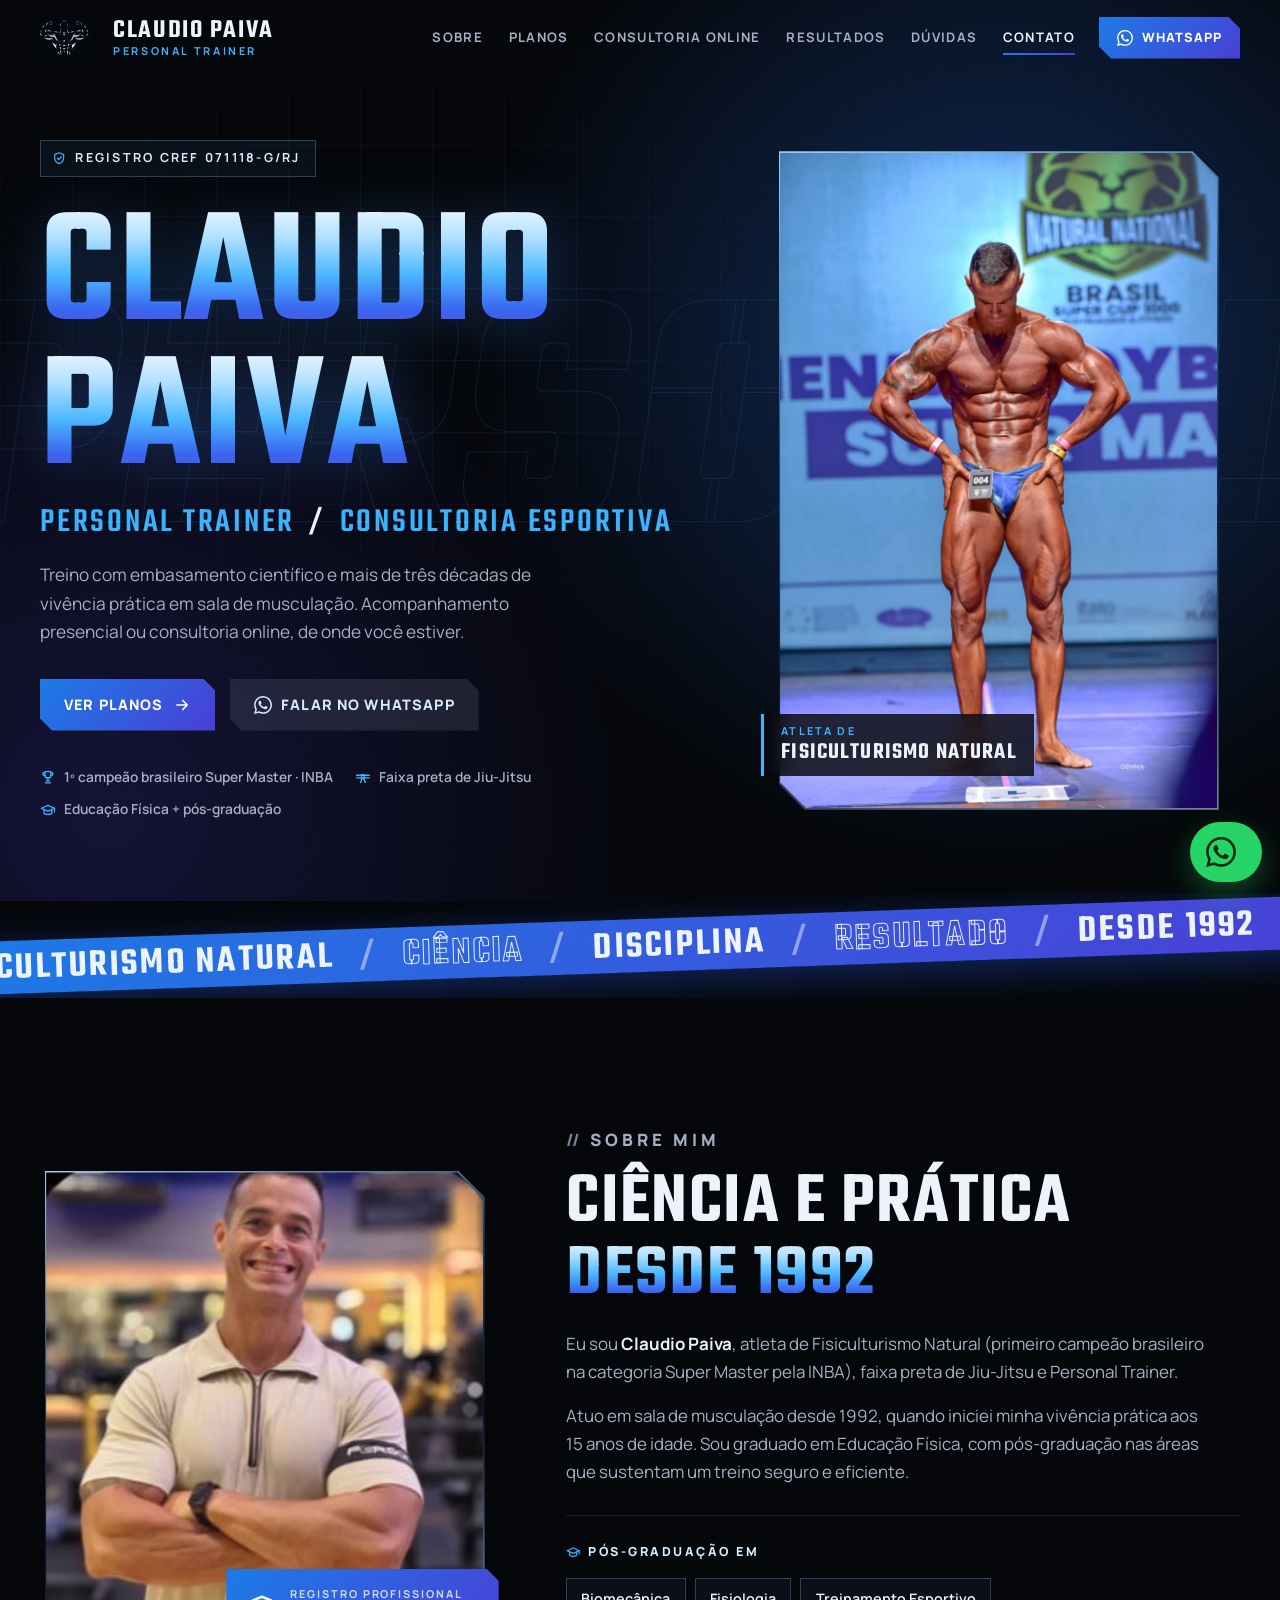
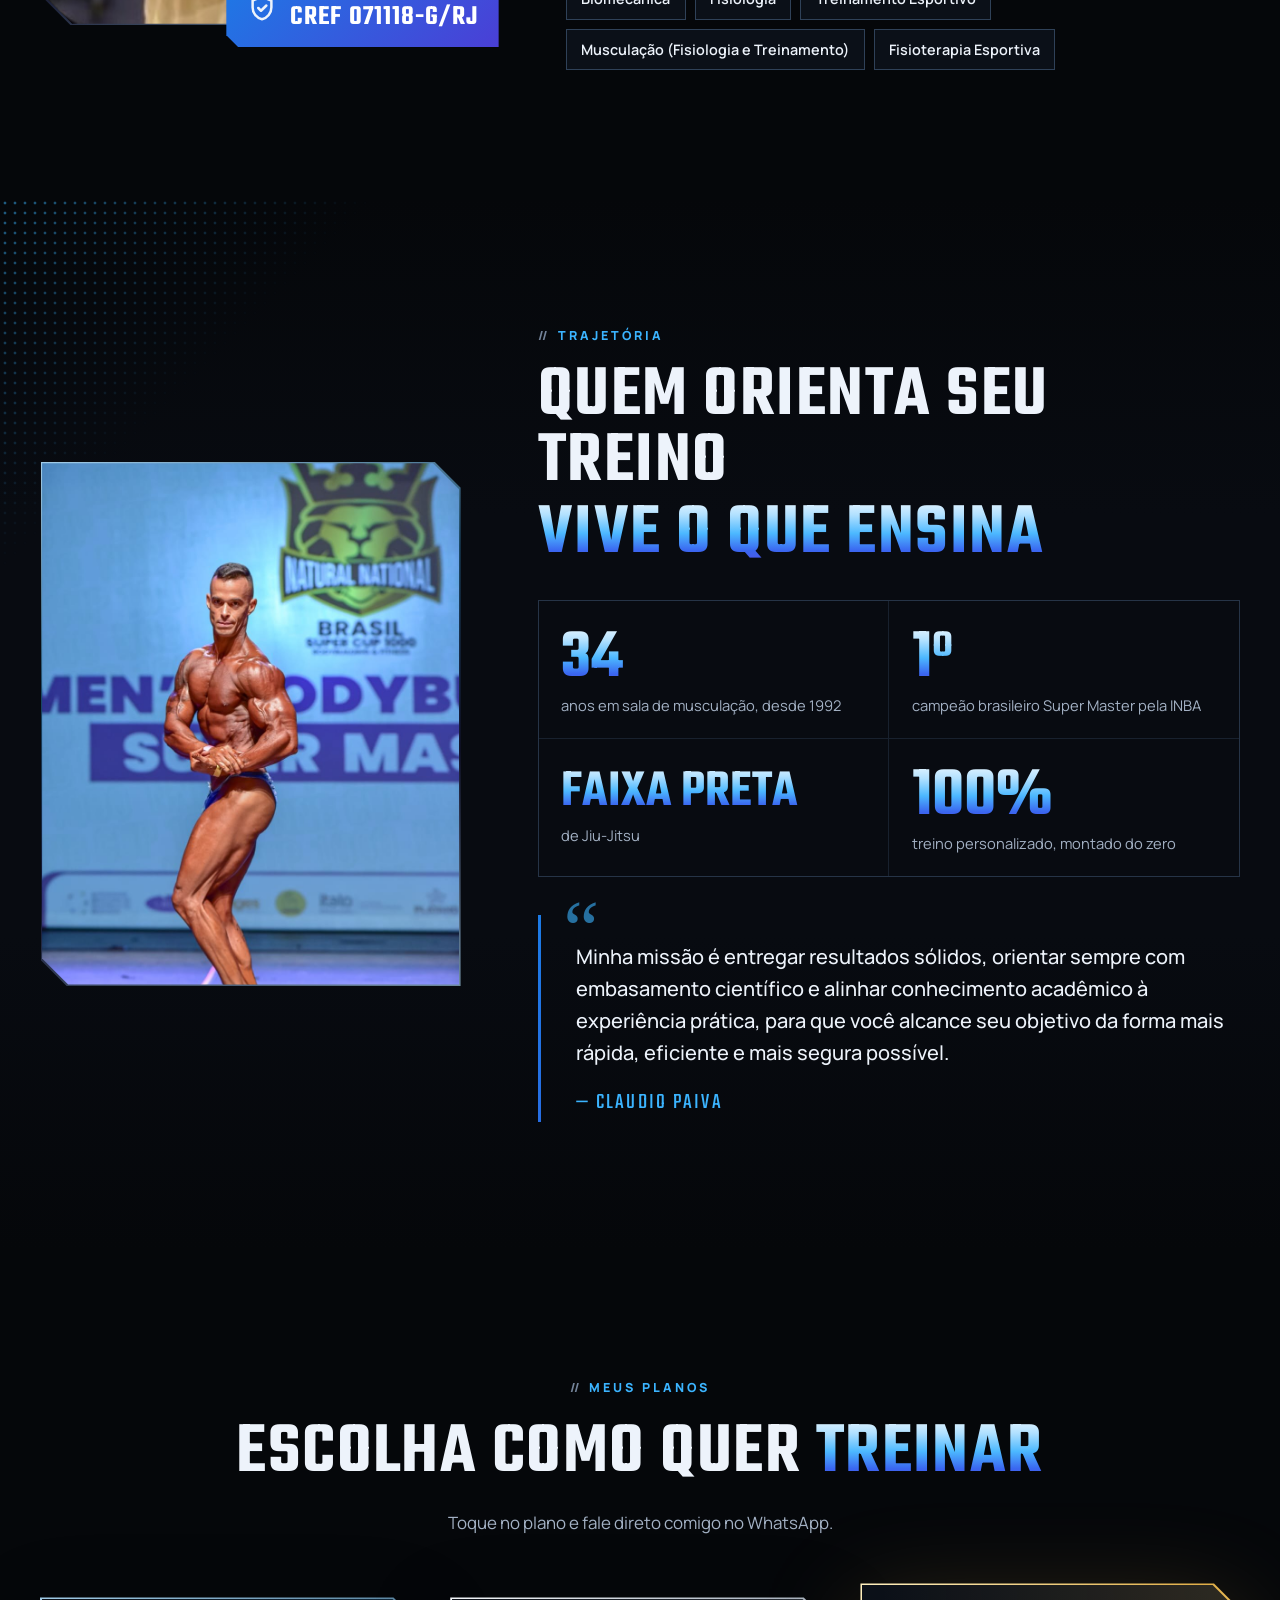
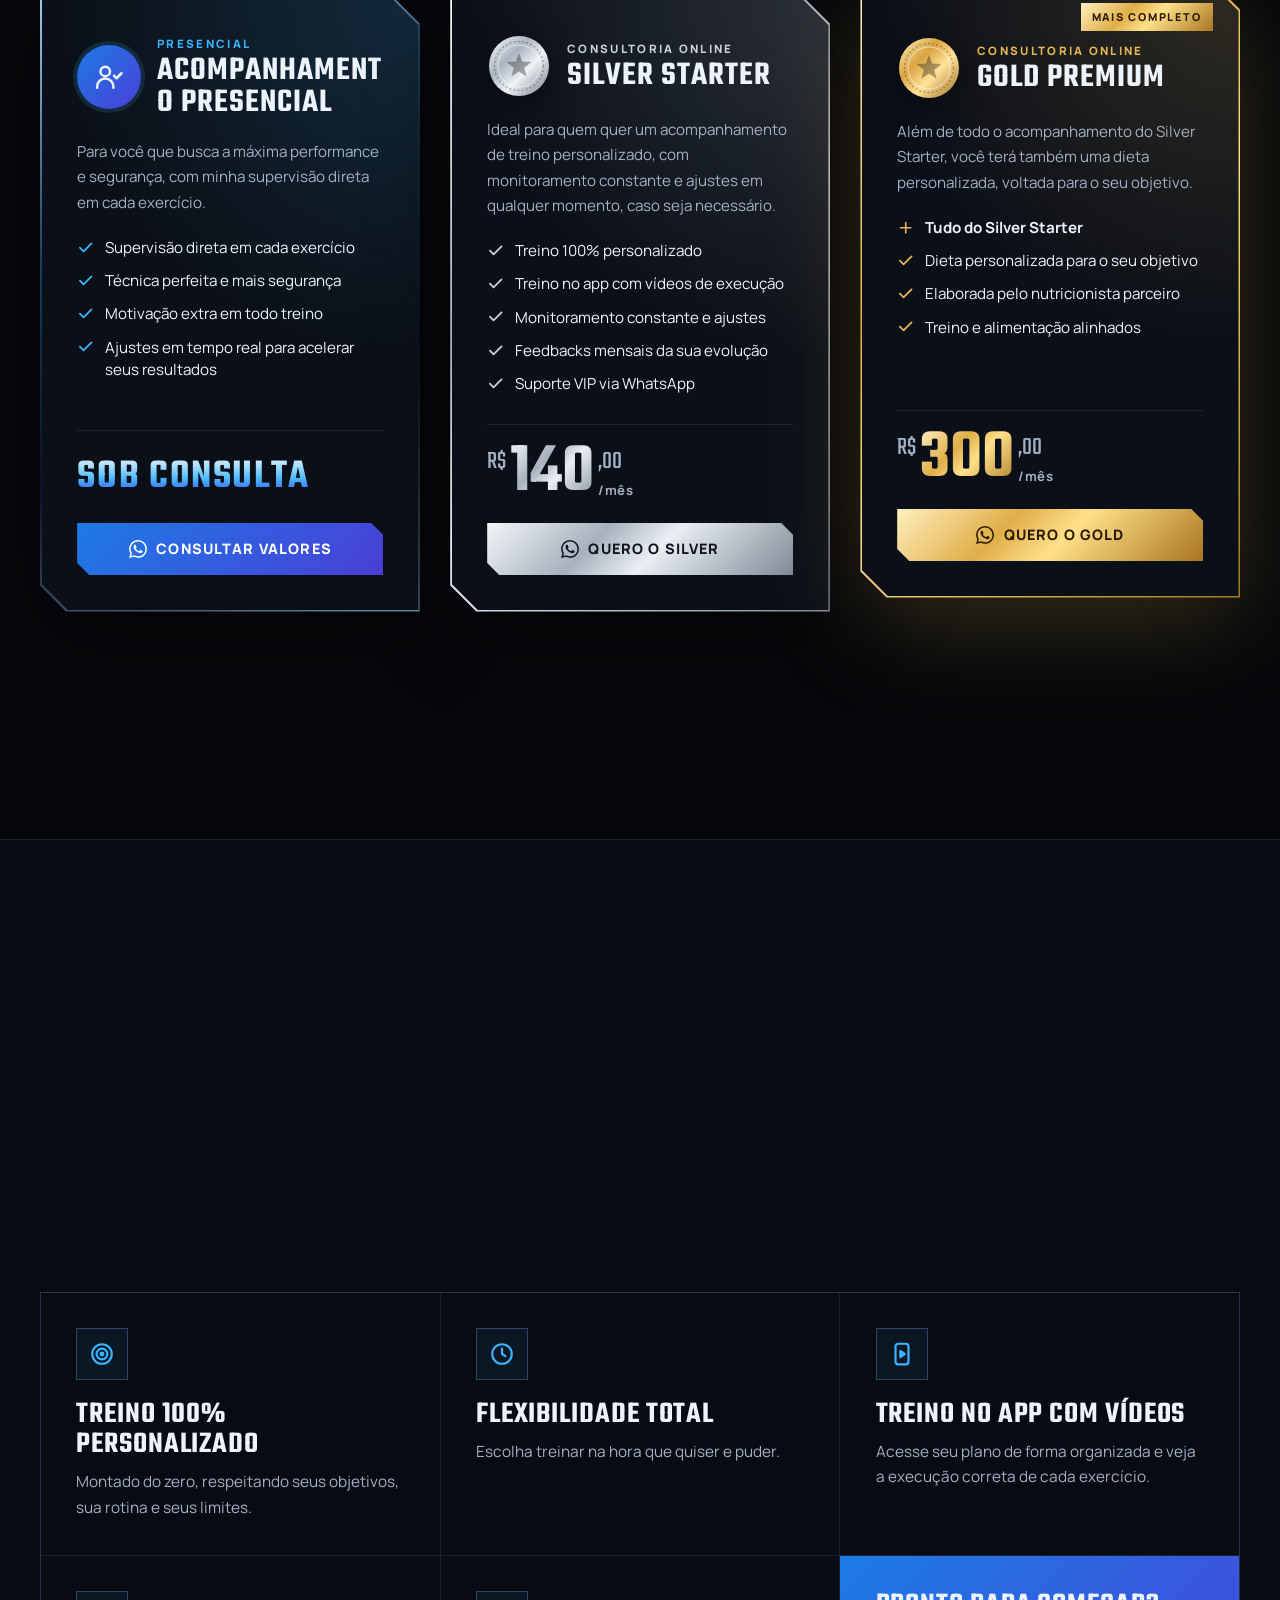
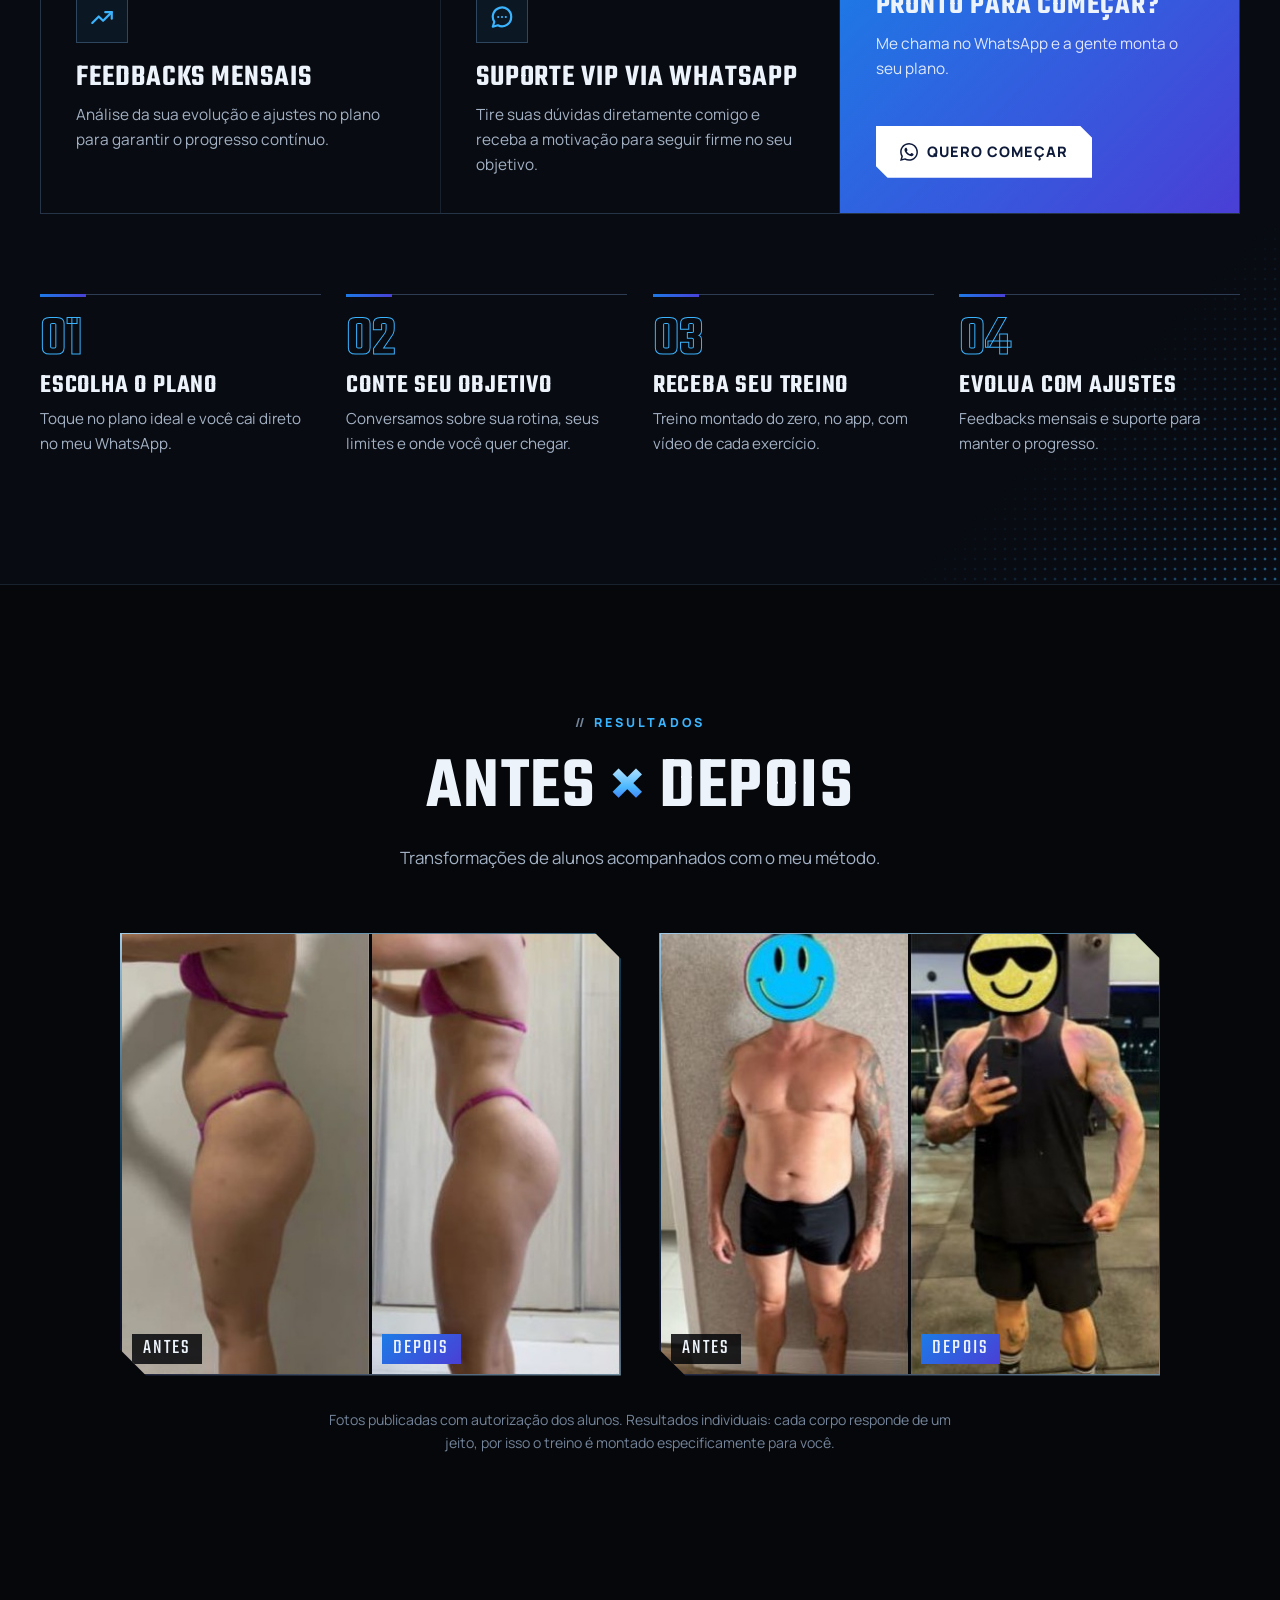
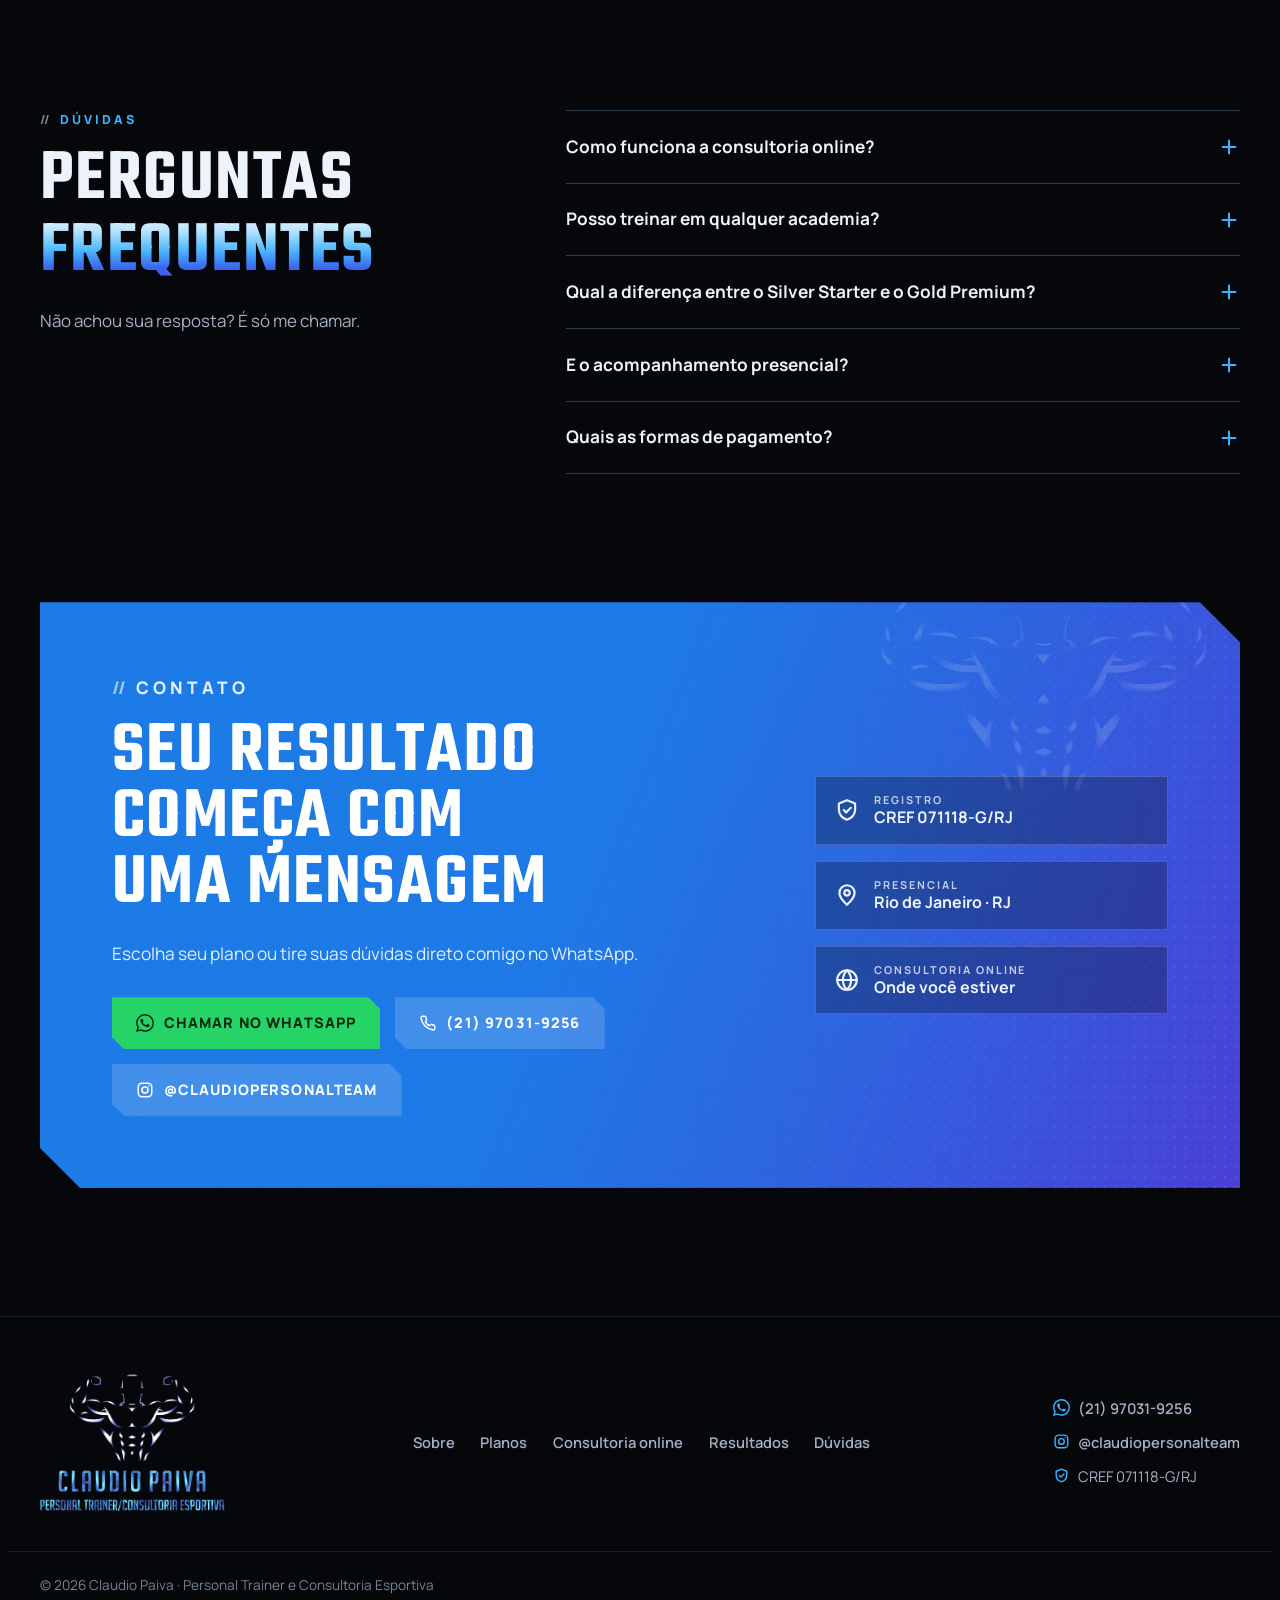
<file: index.html>
<!doctype html>
<html lang="pt-BR">
<head>
  <meta charset="utf-8">
  <meta name="viewport" content="width=device-width, initial-scale=1">
  <title>Claudio Paiva | Personal Trainer e Consultoria Esportiva · CREF 071118-G/RJ</title>
  <meta name="description" content="Claudio Paiva, Personal Trainer (CREF 071118-G/RJ), atleta de Fisiculturismo Natural e primeiro campeão brasileiro Super Master pela INBA. Acompanhamento presencial e consultoria online com treino 100% personalizado.">
  <meta name="theme-color" content="#05070a">
  <script>document.documentElement.classList.add('js')</script>

  <link rel="canonical" href="https://claudiopaiva.web.app/">

  <!-- Compartilhamento (WhatsApp, Instagram, Facebook). Se o endereço do site mudar, atualize og:url e og:image. -->
  <meta property="og:type" content="website">
  <meta property="og:url" content="https://claudiopaiva.web.app/">
  <meta property="og:locale" content="pt_BR">
  <meta property="og:site_name" content="Claudio Paiva · Personal Trainer">
  <meta property="og:title" content="Claudio Paiva | Personal Trainer e Consultoria Esportiva">
  <meta property="og:description" content="Treino 100% personalizado, com embasamento científico e mais de 30 anos de experiência. Presencial ou online.">
  <meta property="og:image" content="https://claudiopaiva.web.app/assets/img/og-image.jpg">
  <meta property="og:image:width" content="1200">
  <meta property="og:image:height" content="630">
  <meta name="twitter:card" content="summary_large_image">

  <link rel="icon" type="image/png" sizes="48x48" href="assets/img/favicon-48.png">
  <link rel="icon" type="image/png" sizes="512x512" href="assets/img/icon-512.png">
  <link rel="apple-touch-icon" href="assets/img/apple-touch-icon.png">

  <link rel="preconnect" href="https://fonts.googleapis.com">
  <link rel="preconnect" href="https://fonts.gstatic.com" crossorigin>
  <link rel="stylesheet" href="https://fonts.googleapis.com/css2?family=Manrope:wght@400;500;600;700;800&family=Teko:wght@500;600;700&display=swap">
  <link rel="stylesheet" href="assets/css/style.css">
  <script src="assets/js/main.js" defer></script>

  <script type="application/ld+json">
  {
    "@context": "https://schema.org",
    "@type": "ProfessionalService",
    "name": "Claudio Paiva · Personal Trainer e Consultoria Esportiva",
    "image": "https://claudiopaiva.web.app/assets/img/og-image.jpg",
    "url": "https://claudiopaiva.web.app/",
    "telephone": "+55 21 97031-9256",
    "priceRange": "R$ 140 – R$ 300 por mês",
    "paymentAccepted": "Dinheiro, Cartão, Pix",
    "sameAs": ["https://www.instagram.com/claudiopersonalteam/"],
    "address": { "@type": "PostalAddress", "addressLocality": "Rio de Janeiro", "addressRegion": "RJ", "addressCountry": "BR" },
    "founder": {
      "@type": "Person",
      "name": "Claudio Paiva",
      "jobTitle": "Personal Trainer",
      "hasCredential": { "@type": "EducationalOccupationalCredential", "name": "CREF 071118-G/RJ" }
    }
  }
  </script>
</head>
<body>
  <!-- Ícones (usados com <svg><use href="#i-nome"/></svg>) -->
  <svg width="0" height="0" style="position:absolute" aria-hidden="true">
    <defs>
      <symbol id="i-wa" viewBox="0 0 24 24"><path fill="currentColor" d="M17.47 14.38c-.3-.15-1.76-.87-2.03-.97-.27-.1-.47-.15-.67.15-.2.3-.77.97-.94 1.16-.17.2-.35.22-.64.08-.3-.15-1.26-.47-2.39-1.48-.88-.79-1.48-1.76-1.65-2.06-.17-.3-.02-.46.13-.61.13-.13.3-.35.45-.52.15-.17.2-.3.3-.5.1-.2.05-.37-.03-.52-.07-.15-.67-1.61-.92-2.21-.24-.58-.49-.5-.67-.51h-.57c-.2 0-.52.07-.79.37-.27.3-1.04 1.02-1.04 2.48 0 1.46 1.07 2.88 1.21 3.07.15.2 2.1 3.2 5.08 4.49.71.31 1.26.49 1.7.63.71.22 1.36.19 1.87.12.57-.09 1.76-.72 2-1.41.25-.7.25-1.29.18-1.41-.08-.13-.28-.2-.57-.35m-5.42 7.4h-.01a9.87 9.87 0 0 1-5.03-1.38l-.36-.21-3.74.98 1-3.65-.24-.37a9.86 9.86 0 0 1-1.51-5.26c0-5.45 4.44-9.88 9.89-9.88 2.64 0 5.12 1.03 6.99 2.9a9.83 9.83 0 0 1 2.89 6.99c0 5.45-4.44 9.88-9.88 9.88m8.41-18.3A11.82 11.82 0 0 0 12.05 0C5.5 0 .16 5.34.16 11.89c0 2.1.55 4.14 1.59 5.95L.06 24l6.3-1.65a11.88 11.88 0 0 0 5.68 1.45h.01c6.55 0 11.89-5.34 11.89-11.89 0-3.18-1.24-6.17-3.48-8.41Z"/></symbol>
      <symbol id="i-check" viewBox="0 0 24 24"><path fill="none" stroke="currentColor" stroke-width="2.4" stroke-linecap="round" stroke-linejoin="round" d="M20 6 9 17l-5-5"/></symbol>
      <symbol id="i-plus" viewBox="0 0 24 24"><path fill="none" stroke="currentColor" stroke-width="2.2" stroke-linecap="round" d="M12 5v14M5 12h14"/></symbol>
      <symbol id="i-arrow" viewBox="0 0 24 24"><path fill="none" stroke="currentColor" stroke-width="2.2" stroke-linecap="round" stroke-linejoin="round" d="M5 12h14M13 6l6 6-6 6"/></symbol>
      <symbol id="i-shield" viewBox="0 0 24 24"><g fill="none" stroke="currentColor" stroke-width="2" stroke-linecap="round" stroke-linejoin="round"><path d="M12 3 4.5 6v5.5c0 4.6 3.2 8.4 7.5 9.5 4.3-1.1 7.5-4.9 7.5-9.5V6z"/><path d="m9 12 2.2 2.2L15.5 10"/></g></symbol>
      <symbol id="i-trophy" viewBox="0 0 24 24"><g fill="none" stroke="currentColor" stroke-width="2" stroke-linecap="round" stroke-linejoin="round"><path d="M7.5 4h9v5.5a4.5 4.5 0 0 1-9 0z"/><path d="M7.5 6H4.5a3.5 3.5 0 0 0 3.6 4.4M16.5 6h3a3.5 3.5 0 0 1-3.6 4.4M12 14v4M8 21h8M9.5 18h5"/></g></symbol>
      <symbol id="i-belt" viewBox="0 0 24 24"><g fill="none" stroke="currentColor" stroke-width="2" stroke-linecap="round" stroke-linejoin="round"><path d="M2.5 9.5h19M2.5 13.5h19"/><path d="M10 8.5h4v6h-4z"/><path d="m10.5 14.5-2 6M13.5 14.5l2 6"/></g></symbol>
      <symbol id="i-grad" viewBox="0 0 24 24"><g fill="none" stroke="currentColor" stroke-width="2" stroke-linecap="round" stroke-linejoin="round"><path d="M2 9.5 12 5l10 4.5-10 4.5z"/><path d="M6 11.3V16c0 1.4 2.7 3 6 3s6-1.6 6-3v-4.7M22 9.5V15"/></g></symbol>
      <symbol id="i-user" viewBox="0 0 24 24"><g fill="none" stroke="currentColor" stroke-width="2" stroke-linecap="round" stroke-linejoin="round"><circle cx="9" cy="7.5" r="3.8"/><path d="M2.5 20.5v-.8a6.5 6.5 0 0 1 13 0v.8"/><path d="m16 11 2 2 4-4"/></g></symbol>
      <symbol id="i-target" viewBox="0 0 24 24"><g fill="none" stroke="currentColor" stroke-width="2" stroke-linecap="round"><circle cx="12" cy="12" r="9"/><circle cx="12" cy="12" r="5"/><circle cx="12" cy="12" r="1.3" fill="currentColor"/></g></symbol>
      <symbol id="i-clock" viewBox="0 0 24 24"><g fill="none" stroke="currentColor" stroke-width="2" stroke-linecap="round" stroke-linejoin="round"><circle cx="12" cy="12" r="9"/><path d="M12 7v5l3.2 2"/></g></symbol>
      <symbol id="i-app" viewBox="0 0 24 24"><g fill="none" stroke="currentColor" stroke-width="2" stroke-linecap="round" stroke-linejoin="round"><rect x="6" y="2.5" width="12" height="19" rx="2.6"/><path d="m10.5 9.2 4 2.8-4 2.8z" fill="currentColor"/></g></symbol>
      <symbol id="i-chart" viewBox="0 0 24 24"><g fill="none" stroke="currentColor" stroke-width="2" stroke-linecap="round" stroke-linejoin="round"><path d="M3 17.5 9 11.5l4 4 8-8"/><path d="M15 7.5h6v6"/></g></symbol>
      <symbol id="i-chat" viewBox="0 0 24 24"><g fill="none" stroke="currentColor" stroke-width="2" stroke-linecap="round" stroke-linejoin="round"><path d="M20.5 12a8.5 8.5 0 0 1-12.3 7.6L3.5 21l1.4-4.6A8.5 8.5 0 1 1 20.5 12z"/><path d="M8.5 12h.01M12 12h.01M15.5 12h.01"/></g></symbol>
      <symbol id="i-cash" viewBox="0 0 24 24"><g fill="none" stroke="currentColor" stroke-width="2" stroke-linecap="round" stroke-linejoin="round"><rect x="2.5" y="6" width="19" height="12" rx="2"/><circle cx="12" cy="12" r="2.6"/><path d="M6 12h.01M18 12h.01"/></g></symbol>
      <symbol id="i-card" viewBox="0 0 24 24"><g fill="none" stroke="currentColor" stroke-width="2" stroke-linecap="round" stroke-linejoin="round"><rect x="2.5" y="5" width="19" height="14" rx="2"/><path d="M2.5 10h19M6.5 15h4"/></g></symbol>
      <symbol id="i-pix" viewBox="0 0 24 24"><path fill="currentColor" d="M12 2.6 15.6 6.2 12 9.8 8.4 6.2zM12 14.2l3.6 3.6-3.6 3.6-3.6-3.6zM6.2 8.4 9.8 12l-3.6 3.6L2.6 12zM17.8 8.4l3.6 3.6-3.6 3.6-3.6-3.6z"/></symbol>
      <symbol id="i-pin" viewBox="0 0 24 24"><g fill="none" stroke="currentColor" stroke-width="2" stroke-linecap="round" stroke-linejoin="round"><path d="M12 21s-7-6.1-7-11a7 7 0 0 1 14 0c0 4.9-7 11-7 11z"/><circle cx="12" cy="10" r="2.5"/></g></symbol>
      <symbol id="i-globe" viewBox="0 0 24 24"><g fill="none" stroke="currentColor" stroke-width="2" stroke-linecap="round" stroke-linejoin="round"><circle cx="12" cy="12" r="9"/><path d="M3 12h18M12 3c2.5 2.6 3.8 5.6 3.8 9s-1.3 6.4-3.8 9c-2.5-2.6-3.8-5.6-3.8-9S9.5 5.6 12 3z"/></g></symbol>
      <symbol id="i-insta" viewBox="0 0 24 24"><g fill="none" stroke="currentColor" stroke-width="2" stroke-linecap="round" stroke-linejoin="round"><rect x="3" y="3" width="18" height="18" rx="5"/><circle cx="12" cy="12" r="4"/><circle cx="17.3" cy="6.7" r=".9" fill="currentColor" stroke="none"/></g></symbol>
      <symbol id="i-phone" viewBox="0 0 24 24"><path fill="none" stroke="currentColor" stroke-width="2" stroke-linecap="round" stroke-linejoin="round" d="M21 16.6v2.8a1.9 1.9 0 0 1-2 1.9A18.6 18.6 0 0 1 2.7 5 1.9 1.9 0 0 1 4.6 3h2.8a1.9 1.9 0 0 1 1.9 1.6c.1.9.4 1.8.7 2.6a1.9 1.9 0 0 1-.4 2L8.4 10.4a15 15 0 0 0 5.2 5.2l1.2-1.2a1.9 1.9 0 0 1 2-.4c.8.3 1.7.6 2.6.7a1.9 1.9 0 0 1 1.6 1.9z"/></symbol>
      <!-- Medalhas dos planos (inspiradas nas moedas do cartão) -->
      <linearGradient id="g-silver" x1="0" y1="0" x2="1" y2="1"><stop offset="0" stop-color="#ffffff"/><stop offset=".35" stop-color="#aab4c0"/><stop offset=".6" stop-color="#eef2f6"/><stop offset="1" stop-color="#6d7783"/></linearGradient>
      <linearGradient id="g-gold" x1="0" y1="0" x2="1" y2="1"><stop offset="0" stop-color="#fff3c4"/><stop offset=".35" stop-color="#d9a441"/><stop offset=".6" stop-color="#ffe39a"/><stop offset="1" stop-color="#9a6a1c"/></linearGradient>
      <symbol id="coin" viewBox="0 0 64 64">
        <circle cx="32" cy="32" r="30"/>
        <circle cx="32" cy="32" r="24.5" fill="none" stroke="rgba(0,0,0,.28)" stroke-width="1.4" stroke-dasharray="2 2.2"/>
        <circle cx="32" cy="32" r="21" fill="none" stroke="rgba(255,255,255,.55)" stroke-width="1"/>
        <polygon points="32,19 35.23,27.55 44.36,27.98 37.23,33.7 39.64,42.52 32,37.5 24.36,42.52 26.77,33.7 19.64,27.98 28.77,27.55" fill="rgba(0,0,0,.32)"/>
      </symbol>
    </defs>
  </svg>

  <a class="skip-link" href="#conteudo">Pular para o conteúdo</a>

  <header class="site-header" data-header>
    <div class="container header-inner">
      <a class="brand" href="#inicio" aria-label="Claudio Paiva, voltar ao início">
        <img src="assets/img/logo-mark.png" alt="" width="790" height="435">
        <span class="brand-text"><strong>Claudio Paiva</strong><small>Personal Trainer</small></span>
      </a>
      <nav class="nav" id="menu" aria-label="Principal" data-nav>
        <a href="#sobre">Sobre</a>
        <a href="#planos">Planos</a>
        <a href="#consultoria">Consultoria online</a>
        <a href="#resultados">Resultados</a>
        <a href="#duvidas">Dúvidas</a>
        <a href="#contato">Contato</a>
      </nav>
      <a class="btn btn-primary btn-sm header-cta cut-sm" href="https://wa.me/5521970319256" data-wa="Olá, Claudio! Vim pelo site e gostaria de mais informações sobre os seus planos.">
        <svg class="i" aria-hidden="true"><use href="#i-wa"/></svg> WhatsApp
      </a>
      <button class="menu-toggle" type="button" aria-expanded="false" aria-controls="menu" aria-label="Abrir menu" data-menu-toggle>
        <span></span><span></span>
      </button>
    </div>
  </header>

  <main id="conteudo">

    <!-- ============ HERO ============ -->
    <section class="hero" id="inicio">
      <div class="hero-word" aria-hidden="true">PERSONAL</div>
      <div class="container hero-grid">
        <div class="hero-copy">
          <p class="eyebrow reveal"><svg class="i" aria-hidden="true"><use href="#i-shield"/></svg> Registro CREF 071118-G/RJ</p>
          <h1 class="hero-title reveal" style="--d:.08s"><span class="chrome">Claudio</span><span class="chrome">Paiva</span></h1>
          <p class="hero-role reveal" style="--d:.16s">Personal Trainer <span class="slash">/</span> Consultoria Esportiva</p>
          <p class="hero-lead reveal" style="--d:.24s">Treino com embasamento científico e mais de três décadas de vivência prática em sala de musculação. Acompanhamento presencial ou consultoria online, de onde você estiver.</p>
          <div class="hero-actions reveal" style="--d:.32s">
            <a class="btn btn-primary cut-sm" href="#planos">Ver planos <svg class="i" aria-hidden="true"><use href="#i-arrow"/></svg></a>
            <a class="btn btn-ghost cut-sm" href="https://wa.me/5521970319256" data-wa="Olá, Claudio! Vim pelo site e gostaria de conversar sobre treino.">
              <svg class="i" aria-hidden="true"><use href="#i-wa"/></svg> Falar no WhatsApp
            </a>
          </div>
          <ul class="hero-badges reveal" style="--d:.4s">
            <li><svg class="i" aria-hidden="true"><use href="#i-trophy"/></svg> 1º campeão brasileiro Super Master · INBA</li>
            <li><svg class="i" aria-hidden="true"><use href="#i-belt"/></svg> Faixa preta de Jiu-Jitsu</li>
            <li><svg class="i" aria-hidden="true"><use href="#i-grad"/></svg> Educação Física + pós-graduação</li>
          </ul>
        </div>

        <figure class="hero-photo reveal" style="--d:.2s">
          <div class="photo-frame cut">
            <img class="cut" src="assets/img/claudio-palco-frente.jpg" alt="Claudio Paiva no palco de uma competição de fisiculturismo natural" width="920" height="1380" fetchpriority="high">
          </div>
          <figcaption class="photo-chip"><span>Atleta de</span> Fisiculturismo Natural</figcaption>
        </figure>
      </div>
    </section>

    <!-- ============ FAIXA ============ -->
    <div class="band-wrap" aria-hidden="true">
      <div class="band">
        <div class="band-track">
          <span>Fisiculturismo natural</span><b>/</b><span class="o">Ciência</span><b>/</b><span>Disciplina</span><b>/</b><span class="o">Resultado</span><b>/</b><span>Desde 1992</span><b>/</b><span class="o">Consultoria online</span><b>/</b>
          <span>Fisiculturismo natural</span><b>/</b><span class="o">Ciência</span><b>/</b><span>Disciplina</span><b>/</b><span class="o">Resultado</span><b>/</b><span>Desde 1992</span><b>/</b><span class="o">Consultoria online</span><b>/</b>
        </div>
      </div>
    </div>

    <!-- ============ SOBRE ============ -->
    <section class="section about" id="sobre">
      <div class="container about-grid">
        <div class="about-media reveal">
          <div class="photo-frame cut">
            <img class="cut" src="assets/img/claudio-retrato.jpg" alt="Claudio Paiva sorrindo, de braços cruzados, na academia" width="368" height="380" loading="lazy">
          </div>
          <div class="cref-card cut-sm">
            <svg class="i" aria-hidden="true"><use href="#i-shield"/></svg>
            <div><small>Registro profissional</small><strong>CREF 071118-G/RJ</strong></div>
          </div>
        </div>

        <div class="about-copy">
          <p class="kicker reveal">Sobre mim</p>
          <h2 class="section-title reveal">Ciência e prática <span class="chrome">desde 1992</span></h2>
          <p class="reveal">Eu sou <strong>Claudio Paiva</strong>, atleta de Fisiculturismo Natural (primeiro campeão brasileiro na categoria Super Master pela INBA), faixa preta de Jiu-Jitsu e Personal Trainer.</p>
          <p class="reveal">Atuo em sala de musculação desde 1992, quando iniciei minha vivência prática aos 15 anos de idade. Sou graduado em Educação Física, com pós-graduação nas áreas que sustentam um treino seguro e eficiente.</p>

          <div class="edu reveal">
            <p class="edu-label"><svg class="i" aria-hidden="true"><use href="#i-grad"/></svg> Pós-graduação em</p>
            <ul class="chips">
              <li>Biomecânica</li>
              <li>Fisiologia</li>
              <li>Treinamento Esportivo</li>
              <li>Musculação (Fisiologia e Treinamento)</li>
              <li>Fisioterapia Esportiva</li>
            </ul>
          </div>
        </div>
      </div>
    </section>

    <!-- ============ TRAJETÓRIA ============ -->
    <section class="section trajectory">
      <div class="halftone halftone--tl" aria-hidden="true"></div>
      <div class="container trajectory-grid">
        <figure class="trajectory-photo reveal">
          <div class="photo-frame cut">
            <img class="cut" src="assets/img/claudio-palco-lado.jpg" alt="Claudio Paiva fazendo pose de peitoral lateral no palco" width="920" height="1380" loading="lazy">
          </div>
        </figure>

        <div class="trajectory-copy">
          <p class="kicker reveal">Trajetória</p>
          <h2 class="section-title reveal">Quem orienta seu treino <span class="chrome">vive o que ensina</span></h2>

          <dl class="stats">
            <div class="stat reveal">
              <dt class="stat-num"><span data-since="1992">34</span></dt>
              <dd>anos em sala de musculação, desde 1992</dd>
            </div>
            <div class="stat reveal" style="--d:.08s">
              <dt class="stat-num">1º</dt>
              <dd>campeão brasileiro Super Master pela INBA</dd>
            </div>
            <div class="stat reveal" style="--d:.16s">
              <dt class="stat-num stat-num--word">Faixa preta</dt>
              <dd>de Jiu-Jitsu</dd>
            </div>
            <div class="stat reveal" style="--d:.24s">
              <dt class="stat-num">100%</dt>
              <dd>treino personalizado, montado do zero</dd>
            </div>
          </dl>

          <blockquote class="mission reveal">
            <p>Minha missão é entregar resultados sólidos, orientar sempre com embasamento científico e alinhar conhecimento acadêmico à experiência prática, para que você alcance seu objetivo da forma mais rápida, eficiente e mais segura possível.</p>
            <footer>Claudio Paiva</footer>
          </blockquote>
        </div>
      </div>
    </section>

    <!-- ============ PLANOS ============ -->
    <section class="section plans" id="planos">
      <div class="container">
        <header class="section-head">
          <p class="kicker reveal">Meus planos</p>
          <h2 class="section-title reveal">Escolha como quer <span class="chrome">treinar</span></h2>
          <p class="section-sub reveal">Toque no plano e fale direto comigo no WhatsApp.</p>
        </header>

        <div class="plans-grid">
          <!-- Presencial -->
          <article class="plan plan--blue reveal">
            <div class="plan-frame cut">
              <div class="plan-body cut">
                <div class="plan-head">
                  <span class="plan-icon"><svg class="i" aria-hidden="true"><use href="#i-user"/></svg></span>
                  <div>
                    <p class="plan-type">Presencial</p>
                    <h3 class="plan-name">Acompanhamento Presencial</h3>
                  </div>
                </div>
                <p class="plan-desc">Para você que busca a máxima performance e segurança, com minha supervisão direta em cada exercício.</p>
                <ul class="plan-list">
                  <li><svg class="i" aria-hidden="true"><use href="#i-check"/></svg> Supervisão direta em cada exercício</li>
                  <li><svg class="i" aria-hidden="true"><use href="#i-check"/></svg> Técnica perfeita e mais segurança</li>
                  <li><svg class="i" aria-hidden="true"><use href="#i-check"/></svg> Motivação extra em todo treino</li>
                  <li><svg class="i" aria-hidden="true"><use href="#i-check"/></svg> Ajustes em tempo real para acelerar seus resultados</li>
                </ul>
                <div class="plan-price plan-price--ask">
                  <span class="val">Sob consulta</span>
                </div>
                <a class="btn btn-primary btn-block cut-sm" href="https://wa.me/5521970319256" data-wa="Olá, Claudio! Vim pelo site e tenho interesse no Acompanhamento Presencial. Pode me passar valores e horários disponíveis?">
                  <svg class="i" aria-hidden="true"><use href="#i-wa"/></svg> Consultar valores
                </a>
              </div>
            </div>
          </article>

          <!-- Silver -->
          <article class="plan plan--silver reveal" style="--d:.08s">
            <div class="plan-frame cut">
              <div class="plan-body cut">
                <div class="plan-head">
                  <svg class="coin" style="fill:url(#g-silver)" aria-hidden="true"><use href="#coin"/></svg>
                  <div>
                    <p class="plan-type">Consultoria online</p>
                    <h3 class="plan-name">Silver Starter</h3>
                  </div>
                </div>
                <p class="plan-desc">Ideal para quem quer um acompanhamento de treino personalizado, com monitoramento constante e ajustes em qualquer momento, caso seja necessário.</p>
                <ul class="plan-list">
                  <li><svg class="i" aria-hidden="true"><use href="#i-check"/></svg> Treino 100% personalizado</li>
                  <li><svg class="i" aria-hidden="true"><use href="#i-check"/></svg> Treino no app com vídeos de execução</li>
                  <li><svg class="i" aria-hidden="true"><use href="#i-check"/></svg> Monitoramento constante e ajustes</li>
                  <li><svg class="i" aria-hidden="true"><use href="#i-check"/></svg> Feedbacks mensais da sua evolução</li>
                  <li><svg class="i" aria-hidden="true"><use href="#i-check"/></svg> Suporte VIP via WhatsApp</li>
                </ul>
                <div class="plan-price">
                  <span class="cur">R$</span><span class="val">140</span><span class="tail"><span class="cents">,00</span><span class="per">/mês</span></span>
                </div>
                <a class="btn btn-silver btn-block cut-sm" href="https://wa.me/5521970319256" data-wa="Olá, Claudio! Vim pelo site e quero contratar o Plano Consultoria Silver Starter (R$ 140,00 por mês). Como faço para começar?">
                  <svg class="i" aria-hidden="true"><use href="#i-wa"/></svg> Quero o Silver
                </a>
              </div>
            </div>
          </article>

          <!-- Gold -->
          <article class="plan plan--gold plan--featured reveal" style="--d:.16s">
            <div class="plan-frame cut">
              <div class="plan-body cut">
                <span class="plan-ribbon">Mais completo</span>
                <div class="plan-head">
                  <svg class="coin" style="fill:url(#g-gold)" aria-hidden="true"><use href="#coin"/></svg>
                  <div>
                    <p class="plan-type">Consultoria online</p>
                    <h3 class="plan-name">Gold Premium</h3>
                  </div>
                </div>
                <p class="plan-desc">Além de todo o acompanhamento do Silver Starter, você terá também uma dieta personalizada, voltada para o seu objetivo.</p>
                <ul class="plan-list">
                  <li><svg class="i" aria-hidden="true"><use href="#i-plus"/></svg> <strong>Tudo do Silver Starter</strong></li>
                  <li><svg class="i" aria-hidden="true"><use href="#i-check"/></svg> Dieta personalizada para o seu objetivo</li>
                  <li><svg class="i" aria-hidden="true"><use href="#i-check"/></svg> Elaborada pelo nutricionista parceiro</li>
                  <li><svg class="i" aria-hidden="true"><use href="#i-check"/></svg> Treino e alimentação alinhados</li>
                </ul>
                <div class="plan-price">
                  <span class="cur">R$</span><span class="val">300</span><span class="tail"><span class="cents">,00</span><span class="per">/mês</span></span>
                </div>
                <a class="btn btn-gold btn-block cut-sm" href="https://wa.me/5521970319256" data-wa="Olá, Claudio! Vim pelo site e quero contratar o Plano Consultoria Gold Premium (R$ 300,00 por mês). Como faço para começar?">
                  <svg class="i" aria-hidden="true"><use href="#i-wa"/></svg> Quero o Gold
                </a>
              </div>
            </div>
          </article>
        </div>

        <div class="payments reveal">
          <p>Formas de pagamento</p>
          <ul>
            <li><svg class="i" aria-hidden="true"><use href="#i-cash"/></svg> Dinheiro</li>
            <li><svg class="i" aria-hidden="true"><use href="#i-card"/></svg> Cartão</li>
            <li><svg class="i" aria-hidden="true"><use href="#i-pix"/></svg> Pix</li>
          </ul>
        </div>
      </div>
    </section>

    <!-- ============ CONSULTORIA ONLINE ============ -->
    <section class="section online" id="consultoria">
      <div class="halftone halftone--br" aria-hidden="true"></div>
      <div class="container">
        <header class="section-head section-head--split">
          <div>
            <p class="kicker reveal">Consultoria online</p>
            <h2 class="section-title reveal">Leve meu método <span class="chrome">para onde você estiver</span></h2>
          </div>
          <p class="section-sub reveal">Com a consultoria online você tem a flexibilidade de treinar na academia que quiser, no seu próprio ritmo, mas com todo o meu planejamento e suporte para não perder o foco e alcançar seus objetivos.</p>
        </header>

        <ul class="features">
          <li class="feature reveal">
            <span class="feature-icon"><svg class="i" aria-hidden="true"><use href="#i-target"/></svg></span>
            <h3>Treino 100% personalizado</h3>
            <p>Montado do zero, respeitando seus objetivos, sua rotina e seus limites.</p>
          </li>
          <li class="feature reveal" style="--d:.06s">
            <span class="feature-icon"><svg class="i" aria-hidden="true"><use href="#i-clock"/></svg></span>
            <h3>Flexibilidade total</h3>
            <p>Escolha treinar na hora que quiser e puder.</p>
          </li>
          <li class="feature reveal" style="--d:.12s">
            <span class="feature-icon"><svg class="i" aria-hidden="true"><use href="#i-app"/></svg></span>
            <h3>Treino no app com vídeos</h3>
            <p>Acesse seu plano de forma organizada e veja a execução correta de cada exercício.</p>
          </li>
          <li class="feature reveal">
            <span class="feature-icon"><svg class="i" aria-hidden="true"><use href="#i-chart"/></svg></span>
            <h3>Feedbacks mensais</h3>
            <p>Análise da sua evolução e ajustes no plano para garantir o progresso contínuo.</p>
          </li>
          <li class="feature reveal" style="--d:.06s">
            <span class="feature-icon"><svg class="i" aria-hidden="true"><use href="#i-chat"/></svg></span>
            <h3>Suporte VIP via WhatsApp</h3>
            <p>Tire suas dúvidas diretamente comigo e receba a motivação para seguir firme no seu objetivo.</p>
          </li>
          <li class="feature feature--cta reveal" style="--d:.12s">
            <h3>Pronto para começar?</h3>
            <p>Me chama no WhatsApp e a gente monta o seu plano.</p>
            <a class="btn btn-light cut-sm" href="https://wa.me/5521970319256" data-wa="Olá, Claudio! Vim pelo site e quero saber mais sobre a consultoria online.">
              <svg class="i" aria-hidden="true"><use href="#i-wa"/></svg> Quero começar
            </a>
          </li>
        </ul>

        <ol class="steps">
          <li class="step reveal">
            <span class="step-num">01</span>
            <h3>Escolha o plano</h3>
            <p>Toque no plano ideal e você cai direto no meu WhatsApp.</p>
          </li>
          <li class="step reveal" style="--d:.08s">
            <span class="step-num">02</span>
            <h3>Conte seu objetivo</h3>
            <p>Conversamos sobre sua rotina, seus limites e onde você quer chegar.</p>
          </li>
          <li class="step reveal" style="--d:.16s">
            <span class="step-num">03</span>
            <h3>Receba seu treino</h3>
            <p>Treino montado do zero, no app, com vídeo de cada exercício.</p>
          </li>
          <li class="step reveal" style="--d:.24s">
            <span class="step-num">04</span>
            <h3>Evolua com ajustes</h3>
            <p>Feedbacks mensais e suporte para manter o progresso.</p>
          </li>
        </ol>
      </div>
    </section>

    <!-- ============ RESULTADOS ============ -->
    <section class="section results" id="resultados">
      <div class="container">
        <header class="section-head">
          <p class="kicker reveal">Resultados</p>
          <h2 class="section-title reveal">Antes <span class="chrome">×</span> depois</h2>
          <p class="section-sub reveal">Transformações de alunos acompanhados com o meu método.</p>
        </header>

        <div class="results-grid">
          <figure class="ba reveal">
            <div class="ba-frame cut">
              <div class="ba-pair">
                <div class="ba-img">
                  <img src="assets/img/resultado-1-antes.jpg" alt="Aluna antes do acompanhamento, vista de lado" width="236" height="442" loading="lazy">
                  <span class="ba-label">Antes</span>
                </div>
                <div class="ba-img">
                  <img src="assets/img/resultado-1-depois.jpg" alt="Aluna depois do acompanhamento, vista de lado, com mais definição muscular" width="244" height="442" loading="lazy">
                  <span class="ba-label ba-label--after">Depois</span>
                </div>
              </div>
            </div>
          </figure>

          <figure class="ba reveal" style="--d:.1s">
            <div class="ba-frame cut">
              <div class="ba-pair">
                <div class="ba-img">
                  <img src="assets/img/resultado-2-antes.jpg" alt="Aluno antes do acompanhamento, de frente" width="237" height="446" loading="lazy">
                  <span class="ba-label">Antes</span>
                </div>
                <div class="ba-img">
                  <img src="assets/img/resultado-2-depois.jpg" alt="Aluno depois do acompanhamento, com mais massa muscular" width="244" height="446" loading="lazy">
                  <span class="ba-label ba-label--after">Depois</span>
                </div>
              </div>
            </div>
          </figure>
        </div>

        <p class="note reveal">Fotos publicadas com autorização dos alunos. Resultados individuais: cada corpo responde de um jeito, por isso o treino é montado especificamente para você.</p>
      </div>
    </section>

    <!-- ============ DÚVIDAS ============ -->
    <section class="section faq" id="duvidas">
      <div class="container faq-grid">
        <header class="section-head">
          <p class="kicker reveal">Dúvidas</p>
          <h2 class="section-title reveal">Perguntas <span class="chrome">frequentes</span></h2>
          <p class="section-sub reveal">Não achou sua resposta? É só me chamar.</p>
        </header>

        <div class="faq-list">
          <details class="reveal">
            <summary>Como funciona a consultoria online? <svg class="i" aria-hidden="true"><use href="#i-plus"/></svg></summary>
            <p>Você recebe um treino montado do zero para o seu objetivo e acessa tudo pelo app, com vídeos de execução de cada exercício. Todo mês tem feedback da sua evolução com ajustes no plano, e você tem suporte direto comigo pelo WhatsApp.</p>
          </details>
          <details class="reveal">
            <summary>Posso treinar em qualquer academia? <svg class="i" aria-hidden="true"><use href="#i-plus"/></svg></summary>
            <p>Sim. Na consultoria online você treina na academia que quiser, no horário que puder e no seu próprio ritmo, sempre com o meu planejamento.</p>
          </details>
          <details class="reveal">
            <summary>Qual a diferença entre o Silver Starter e o Gold Premium? <svg class="i" aria-hidden="true"><use href="#i-plus"/></svg></summary>
            <p>O Gold Premium inclui tudo do Silver Starter e mais uma dieta personalizada, voltada para o seu objetivo e elaborada pelo nutricionista parceiro.</p>
          </details>
          <details class="reveal">
            <summary>E o acompanhamento presencial? <svg class="i" aria-hidden="true"><use href="#i-plus"/></svg></summary>
            <p>No presencial eu supervisiono cada exercício, garantindo técnica perfeita, motivação extra e ajustes em tempo real. Valores e horários são combinados pelo WhatsApp.</p>
          </details>
          <details class="reveal">
            <summary>Quais as formas de pagamento? <svg class="i" aria-hidden="true"><use href="#i-plus"/></svg></summary>
            <p>Dinheiro, cartão ou Pix. Os planos de consultoria online são mensais.</p>
          </details>
        </div>
      </div>
    </section>

    <!-- ============ CONTATO ============ -->
    <section class="section contact" id="contato">
      <div class="container">
        <div class="cta-panel cut reveal">
          <img class="cta-mark" src="assets/img/logo-mark.png" alt="" width="790" height="435" loading="lazy">
          <div class="cta-copy">
            <p class="kicker kicker--light">Contato</p>
            <h2 class="section-title">Seu resultado começa com uma mensagem</h2>
            <p>Escolha seu plano ou tire suas dúvidas direto comigo no WhatsApp.</p>
            <div class="cta-actions">
              <a class="btn btn-wa cut-sm" href="https://wa.me/5521970319256" data-wa="Olá, Claudio! Vim pelo site e quero começar a treinar com você.">
                <svg class="i" aria-hidden="true"><use href="#i-wa"/></svg> Chamar no WhatsApp
              </a>
              <a class="btn btn-outline-light cut-sm" href="tel:+5521970319256">
                <svg class="i" aria-hidden="true"><use href="#i-phone"/></svg> (21) 97031-9256
              </a>
              <a class="btn btn-outline-light cut-sm" href="https://www.instagram.com/claudiopersonalteam/" target="_blank" rel="noopener">
                <svg class="i" aria-hidden="true"><use href="#i-insta"/></svg> @claudiopersonalteam
              </a>
            </div>
          </div>
          <ul class="cta-info">
            <li><svg class="i" aria-hidden="true"><use href="#i-shield"/></svg><span><small>Registro</small>CREF 071118-G/RJ</span></li>
            <li><svg class="i" aria-hidden="true"><use href="#i-pin"/></svg><span><small>Presencial</small>Rio de Janeiro · RJ</span></li>
            <li><svg class="i" aria-hidden="true"><use href="#i-globe"/></svg><span><small>Consultoria online</small>Onde você estiver</span></li>
          </ul>
        </div>
      </div>
    </section>
  </main>

  <footer class="site-footer">
    <div class="container footer-grid">
      <div class="footer-brand">
        <img src="assets/img/logo.png" alt="Claudio Paiva · Personal Trainer / Consultoria Esportiva" width="936" height="681" loading="lazy">
      </div>
      <nav class="footer-nav" aria-label="Rodapé">
        <a href="#sobre">Sobre</a>
        <a href="#planos">Planos</a>
        <a href="#consultoria">Consultoria online</a>
        <a href="#resultados">Resultados</a>
        <a href="#duvidas">Dúvidas</a>
      </nav>
      <div class="footer-contact">
        <a href="https://wa.me/5521970319256" data-wa="Olá, Claudio! Vim pelo site."><svg class="i" aria-hidden="true"><use href="#i-wa"/></svg> (21) 97031-9256</a>
        <a href="https://www.instagram.com/claudiopersonalteam/" target="_blank" rel="noopener"><svg class="i" aria-hidden="true"><use href="#i-insta"/></svg> @claudiopersonalteam</a>
        <span><svg class="i" aria-hidden="true"><use href="#i-shield"/></svg> CREF 071118-G/RJ</span>
      </div>
    </div>
    <div class="container footer-bottom">
      <p>© <span data-year>2026</span> Claudio Paiva · Personal Trainer e Consultoria Esportiva</p>
    </div>
  </footer>

  <a class="wa-float" href="https://wa.me/5521970319256" data-wa="Olá, Claudio! Vim pelo site e gostaria de mais informações." aria-label="Conversar com Claudio no WhatsApp">
    <svg aria-hidden="true"><use href="#i-wa"/></svg>
    <span class="wa-float-label">Fale comigo</span>
  </a>
</body>
</html>
</file>
<file: assets/css/style.css>
/* =========================================================
   Claudio Paiva · Personal Trainer
   Identidade: preto profundo + azul elétrico "cromado" (do logo)
   Acentos: prata e ouro (planos) · motivo: cantos chanfrados e barra "/"
   ========================================================= */

:root {
  --bg: #05070a;
  --bg-2: #080b11;
  --surface: #0b1018;
  --surface-2: #101722;
  --line: rgba(140, 190, 255, 0.12);
  --line-strong: rgba(140, 190, 255, 0.28);
  --text: #edf3fb;
  --muted: #a3b1c4;
  --dim: #74849a;

  --blue: #3bb4ff;
  --blue-600: #1c7be6;
  --indigo: #4a3fd6;
  --ice: #d4ecff;
  --wa: #25d366;
  --wa-ink: #05290f;

  --grad-brand: linear-gradient(135deg, #1c7be6 0%, #4a3fd6 100%);
  --grad-chrome: linear-gradient(180deg, #f6fbff 0%, #b2e1ff 26%, #4cb8ff 52%, #3a66f0 76%, #5a4ce0 100%);
  --grad-frame: linear-gradient(160deg, rgba(178, 225, 255, 0.9), rgba(59, 180, 255, 0.35) 35%, rgba(74, 63, 214, 0.15) 65%, rgba(178, 225, 255, 0.6));
  --grad-silver: linear-gradient(135deg, #f3f6f9 0%, #a7b1bd 35%, #e9eef3 55%, #7f8a97 100%);
  --grad-gold: linear-gradient(135deg, #fff0bf 0%, #e0ae48 35%, #ffe08a 55%, #a8741f 100%);

  --font-display: "Teko", "Bahnschrift", "Arial Narrow", sans-serif;
  --font-body: "Manrope", system-ui, -apple-system, "Segoe UI", Roboto, sans-serif;

  --container: 1200px;
  --gutter: clamp(16px, 4vw, 32px);
  --header-h: 76px;
  --cut: 26px;
  --cut-sm: 12px;
  --ease: cubic-bezier(0.2, 0.7, 0.2, 1);

  color-scheme: dark;
}

/* ---------- Base ---------- */
*,
*::before,
*::after { box-sizing: border-box; }

html {
  scroll-behavior: smooth;
  scroll-padding-top: calc(var(--header-h) + 8px);
  -webkit-text-size-adjust: 100%;
}

body {
  margin: 0;
  background: var(--bg);
  color: var(--text);
  font-family: var(--font-body);
  font-size: 1rem;
  line-height: 1.65;
  overflow-x: hidden;
  overflow-x: clip;
  -webkit-font-smoothing: antialiased;
}

img, svg { display: block; max-width: 100%; }
img { height: auto; }
a { color: inherit; }
p { margin: 0 0 1rem; }
h1, h2, h3 { margin: 0; font-weight: 600; }
ul, ol { margin: 0; padding: 0; list-style: none; }
figure, blockquote, dl, dd { margin: 0; }
strong { color: var(--text); font-weight: 700; }

:focus-visible { outline: 2px solid var(--blue); outline-offset: 3px; }

.i { width: 1.15em; height: 1.15em; flex: none; }

.container {
  width: 100%;
  max-width: calc(var(--container) + var(--gutter) * 2);
  margin-inline: auto;
  padding-inline: var(--gutter);
}

.skip-link {
  position: absolute; left: 12px; top: -60px; z-index: 100;
  background: var(--blue); color: #000; padding: .6rem 1rem; font-weight: 700; text-decoration: none;
}
.skip-link:focus { top: 12px; }

/* Cantos chanfrados (motivo da identidade) */
.cut {
  clip-path: polygon(0 0, calc(100% - var(--cut)) 0, 100% var(--cut), 100% 100%, var(--cut) 100%, 0 calc(100% - var(--cut)));
}
.cut-sm {
  clip-path: polygon(0 0, calc(100% - var(--cut-sm)) 0, 100% var(--cut-sm), 100% 100%, var(--cut-sm) 100%, 0 calc(100% - var(--cut-sm)));
}

/* Texto cromado (inspirado no letreiro do logo) */
.chrome {
  background: var(--grad-chrome);
  -webkit-background-clip: text;
  background-clip: text;
  color: transparent;
}

/* ---------- Botões ---------- */
.btn {
  --btn-bg: var(--grad-brand);
  --btn-ink: #fff;
  display: inline-flex; align-items: center; justify-content: center; gap: .6rem;
  min-height: 52px;
  padding: .85rem 1.5rem;
  border: 0;
  background: var(--btn-bg);
  color: var(--btn-ink);
  font-family: var(--font-body);
  font-size: .9rem; font-weight: 800; letter-spacing: .08em; text-transform: uppercase;
  text-decoration: none; cursor: pointer;
  transition: transform .25s var(--ease), filter .25s var(--ease);
}
.btn:hover { transform: translateY(-2px); filter: brightness(1.12); }
.btn:active { transform: translateY(0); }
.btn .i { width: 1.25em; height: 1.25em; }
.btn-sm { min-height: 42px; padding: .55rem 1.1rem; font-size: .8rem; }
.btn-block { width: 100%; }

.btn-ghost { --btn-bg: rgba(212, 236, 255, .1); --btn-ink: var(--ice); }
.btn-ghost:hover { --btn-bg: rgba(212, 236, 255, .16); }
.btn-silver { --btn-bg: var(--grad-silver); --btn-ink: #10151c; }
.btn-gold { --btn-bg: var(--grad-gold); --btn-ink: #2a1a03; }
.btn-wa { --btn-bg: var(--wa); --btn-ink: var(--wa-ink); }
.btn-light { --btn-bg: #fff; --btn-ink: #0e1a3a; }
.btn-outline-light { --btn-bg: rgba(255, 255, 255, .16); --btn-ink: #fff; }
.btn-outline-light:hover { --btn-bg: rgba(255, 255, 255, .24); }

/* ---------- Cabeçalho ---------- */
.site-header {
  position: fixed; inset: 0 0 auto; z-index: 50;
  height: var(--header-h);
  transition: background .3s, border-color .3s, backdrop-filter .3s;
  border-bottom: 1px solid transparent;
}
.site-header.is-scrolled,
.site-header.menu-open {
  background: rgba(5, 7, 10, .86);
  -webkit-backdrop-filter: blur(14px);
  backdrop-filter: blur(14px);
  border-bottom-color: var(--line);
}
.header-inner { height: 100%; display: flex; align-items: center; gap: 1.5rem; }

.brand { display: flex; align-items: center; gap: .7rem; text-decoration: none; margin-right: auto; }
.brand img { width: 62px; filter: drop-shadow(0 0 10px rgba(59, 180, 255, .35)); }
.brand-text { display: flex; flex-direction: column; line-height: 1; white-space: nowrap; }
.brand-text strong { font-family: var(--font-display); font-size: 1.65rem; font-weight: 600; letter-spacing: .06em; text-transform: uppercase; }
.brand-text small { font-size: .68rem; letter-spacing: .24em; text-transform: uppercase; color: var(--blue); font-weight: 700; margin-top: 2px; }

.nav { display: flex; align-items: center; gap: 1.6rem; }
.nav a {
  position: relative;
  font-size: .82rem; font-weight: 700; letter-spacing: .1em; text-transform: uppercase;
  color: var(--muted); text-decoration: none; padding: .4rem 0; white-space: nowrap;
  transition: color .2s;
}
.nav a::after {
  content: ""; position: absolute; left: 0; right: 0; bottom: 0; height: 2px;
  background: var(--grad-brand); transform: scaleX(0); transform-origin: left; transition: transform .3s var(--ease);
}
.nav a:hover, .nav a[aria-current="true"] { color: var(--text); }
.nav a:hover::after, .nav a[aria-current="true"]::after { transform: scaleX(1); }

.menu-toggle {
  display: none;
  width: 46px; height: 46px; padding: 0; border: 1px solid var(--line-strong);
  background: transparent; cursor: pointer; position: relative;
}
.menu-toggle span {
  position: absolute; left: 12px; right: 12px; height: 2px; background: var(--text);
  transition: transform .3s var(--ease), top .3s var(--ease);
}
.menu-toggle span:first-child { top: 17px; }
.menu-toggle span:last-child { top: 27px; }
.menu-open .menu-toggle span:first-child { top: 22px; transform: rotate(45deg); }
.menu-open .menu-toggle span:last-child { top: 22px; transform: rotate(-45deg); }

@media (max-width: 1180px) {
  .menu-toggle { display: block; }
  .nav {
    position: absolute; top: var(--header-h); left: 0; right: 0;
    flex-direction: column; align-items: stretch; gap: 0;
    padding: .5rem var(--gutter) 1.5rem;
    background: rgba(5, 7, 10, .97);
    border-bottom: 1px solid var(--line);
    visibility: hidden; opacity: 0; transform: translateY(-8px);
    transition: opacity .25s, transform .25s var(--ease), visibility .25s;
  }
  .menu-open .nav { visibility: visible; opacity: 1; transform: none; }
  .nav a { padding: 1rem 0; border-bottom: 1px solid var(--line); font-size: .95rem; }
  .nav a::after { display: none; }
}
@media (max-width: 560px) {
  :root { --header-h: 68px; }
  .header-cta { display: none; }
  .brand img { width: 52px; }
  .brand-text strong { font-size: 1.45rem; }
}

/* ---------- Hero ---------- */
.hero {
  position: relative;
  min-height: 100vh;
  min-height: 100svh;
  padding: calc(var(--header-h) + clamp(2rem, 6vw, 4rem)) 0 clamp(3rem, 7vw, 5rem);
  display: flex; align-items: center;
  overflow: hidden;
  isolation: isolate;
}
.hero::before { /* grade técnica */
  content: ""; position: absolute; inset: 0; z-index: -2;
  background-image:
    linear-gradient(var(--line) 1px, transparent 1px),
    linear-gradient(90deg, var(--line) 1px, transparent 1px);
  background-size: 72px 72px;
  -webkit-mask-image: radial-gradient(ellipse 70% 60% at 30% 35%, #000 0%, transparent 75%);
  mask-image: radial-gradient(ellipse 70% 60% at 30% 35%, #000 0%, transparent 75%);
  opacity: .55;
}
.hero::after { /* brilho azul */
  content: ""; position: absolute; inset: 0; z-index: -1;
  background:
    radial-gradient(circle at 78% 38%, rgba(41, 120, 255, .32), transparent 46%),
    radial-gradient(circle at 8% 90%, rgba(74, 63, 214, .22), transparent 40%);
  pointer-events: none;
}
.hero-word {
  position: absolute; z-index: -1;
  left: 50%; top: 50%;
  transform: translate(-50%, -54%) skewX(-8deg);
  font-family: var(--font-display); font-weight: 700;
  font-size: 27vw; line-height: .8; letter-spacing: .01em;
  color: transparent;
  -webkit-text-stroke: 1px rgba(59, 180, 255, .13);
  white-space: nowrap; user-select: none; pointer-events: none;
}

.hero-grid {
  display: grid;
  grid-template-columns: minmax(0, 1.15fr) minmax(0, .85fr);
  align-items: center;
  gap: clamp(2rem, 5vw, 4.5rem);
}

.eyebrow {
  display: inline-flex; align-items: center; gap: .55rem;
  margin-bottom: 1.4rem;
  padding: .45rem .9rem .45rem .7rem;
  border: 1px solid var(--line-strong);
  background: rgba(59, 180, 255, .06);
  font-size: .78rem; font-weight: 700; letter-spacing: .18em; text-transform: uppercase;
  color: var(--ice);
}
.eyebrow .i { color: var(--blue); }

.hero-title {
  display: flex; flex-direction: column;
  font-family: var(--font-display); font-weight: 600;
  font-size: clamp(4.4rem, 15vw, 10.5rem);
  line-height: .78; letter-spacing: .015em; text-transform: uppercase;
  filter: drop-shadow(0 6px 30px rgba(59, 140, 255, .3));
}
.hero-title span { padding-top: .08em; }

.hero-role {
  margin: 1.1rem 0 1.3rem;
  font-family: var(--font-display); font-weight: 500;
  font-size: clamp(1.45rem, 3.2vw, 2.15rem); line-height: 1;
  letter-spacing: .08em; text-transform: uppercase; color: var(--blue);
}
.slash { color: var(--text); margin: 0 .15em; }

.hero-lead { max-width: 34rem; font-size: 1.08rem; color: var(--muted); margin-bottom: 2rem; }

.hero-actions { display: flex; flex-wrap: wrap; gap: .9rem; margin-bottom: 2.2rem; }

.hero-badges { display: flex; flex-wrap: wrap; gap: .6rem 1.4rem; }
.hero-badges li {
  display: inline-flex; align-items: center; gap: .5rem;
  font-size: .86rem; font-weight: 600; color: var(--muted);
}
.hero-badges .i { color: var(--blue); }

.hero-photo {
  position: relative;
  justify-self: center;
  width: min(100%, 440px, calc((100svh - var(--header-h) - 120px) * 2 / 3));
  min-width: min(100%, 300px);
}

.photo-frame {
  padding: 1.5px;
  background: var(--grad-frame);
}
.photo-frame img { width: 100%; }
.hero-photo .photo-frame img { aspect-ratio: 2 / 3; object-fit: cover; }

.photo-chip {
  position: absolute; left: -18px; bottom: 34px;
  padding: .7rem 1.1rem;
  background: rgba(5, 7, 10, .82);
  -webkit-backdrop-filter: blur(10px);
  backdrop-filter: blur(10px);
  border-left: 3px solid var(--blue);
  font-family: var(--font-display); font-size: 1.45rem; line-height: 1; font-weight: 600;
  letter-spacing: .05em; text-transform: uppercase;
}
.photo-chip span { display: block; font-family: var(--font-body); font-size: .68rem; letter-spacing: .2em; color: var(--blue); font-weight: 700; margin-bottom: .3rem; }

@media (max-width: 860px) {
  .hero { min-height: auto; }
  .hero-grid { grid-template-columns: 1fr; }
  .hero-photo { width: min(100%, 400px); }
  .photo-chip { left: 12px; }
}

/* ---------- Faixa animada ---------- */
.band-wrap { overflow: hidden; padding: 26px 0; margin-top: -8px; position: relative; z-index: 2; }
.band {
  width: 110%; margin-left: -5%;
  transform: rotate(-2deg);
  background: var(--grad-brand);
  box-shadow: 0 10px 40px rgba(41, 100, 255, .35);
  overflow: hidden;
}
.band-track {
  display: flex; align-items: center; gap: 1.6rem; width: max-content;
  padding: .55rem 0 .35rem;
  animation: marquee 38s linear infinite;
}
.band-track span, .band-track b {
  font-family: var(--font-display); font-size: clamp(1.7rem, 3.2vw, 2.4rem); font-weight: 600;
  line-height: 1; text-transform: uppercase; letter-spacing: .06em; white-space: nowrap;
}
.band-track b { color: rgba(255, 255, 255, .45); font-weight: 500; }
.band-track .o { color: transparent; -webkit-text-stroke: 1px rgba(255, 255, 255, .9); }
@keyframes marquee { to { transform: translateX(-50%); } }

/* ---------- Seções ---------- */
.section { position: relative; padding-block: clamp(4.5rem, 10vw, 8rem); }

.kicker {
  display: flex; align-items: center; gap: .6rem;
  margin-bottom: 1rem;
  font-size: .78rem; font-weight: 800; letter-spacing: .24em; text-transform: uppercase; color: var(--blue);
}
.kicker::before { content: "//"; color: var(--dim); letter-spacing: 0; }
.kicker--light { color: #fff; }
.kicker--light::before { color: rgba(255, 255, 255, .6); }

.section-title {
  font-family: var(--font-display); font-weight: 600;
  font-size: clamp(2.7rem, 6.4vw, 4.6rem);
  line-height: .9; letter-spacing: .02em; text-transform: uppercase;
  margin-bottom: 1.4rem;
}
.section-title .chrome { display: inline-block; padding-top: .08em; }
.section-sub { color: var(--muted); font-size: 1.06rem; max-width: 36rem; }
.section-head { margin-bottom: clamp(2.5rem, 5vw, 3.8rem); }
.section-head--split { display: grid; grid-template-columns: 1.1fr .9fr; gap: 1rem 4rem; align-items: end; }
.section-head--split .section-sub { margin-bottom: 1.6rem; }
@media (max-width: 860px) { .section-head--split { grid-template-columns: 1fr; } }

.halftone {
  position: absolute; width: min(420px, 60vw); height: min(420px, 60vw); pointer-events: none; z-index: 0;
  background-image: radial-gradient(rgba(59, 180, 255, .5) 1.2px, transparent 1.7px);
  background-size: 10px 10px;
}
.halftone--br {
  right: 0; bottom: 0;
  -webkit-mask-image: linear-gradient(135deg, transparent 55%, #000 100%);
  mask-image: linear-gradient(135deg, transparent 55%, #000 100%);
}
.halftone--tl {
  left: 0; top: 0;
  -webkit-mask-image: linear-gradient(315deg, transparent 55%, #000 100%);
  mask-image: linear-gradient(315deg, transparent 55%, #000 100%);
}
.section > .container { position: relative; z-index: 1; }

/* ---------- Sobre ---------- */
.about-grid {
  display: grid; grid-template-columns: minmax(0, .8fr) minmax(0, 1.2fr);
  gap: clamp(2.5rem, 6vw, 5.5rem); align-items: center;
}
.about-media { position: relative; max-width: 440px; width: 100%; justify-self: center; }
.about-media .photo-frame img { aspect-ratio: 368 / 380; object-fit: cover; }
.cref-card {
  position: absolute; right: -14px; bottom: -22px;
  display: flex; align-items: center; gap: .8rem;
  padding: 1rem 1.3rem;
  background: var(--grad-brand);
  box-shadow: 0 20px 40px rgba(0, 0, 0, .5);
}
.cref-card .i { width: 30px; height: 30px; }
.cref-card small { display: block; font-size: .68rem; letter-spacing: .18em; text-transform: uppercase; font-weight: 700; opacity: .85; }
.cref-card strong { font-family: var(--font-display); font-size: 1.75rem; line-height: 1; font-weight: 600; letter-spacing: .04em; color: #fff; }

.about-copy > p { color: var(--muted); font-size: 1.06rem; max-width: 40rem; }

.edu { margin-top: 1.8rem; padding-top: 1.6rem; border-top: 1px solid var(--line); }
.edu-label {
  display: flex; align-items: center; gap: .5rem;
  font-size: .78rem; font-weight: 800; letter-spacing: .2em; text-transform: uppercase; color: var(--ice);
}
.edu-label .i { color: var(--blue); }
.chips { display: flex; flex-wrap: wrap; gap: .55rem; }
.chips li {
  padding: .5rem .9rem;
  border: 1px solid var(--line-strong);
  background: var(--surface);
  font-size: .9rem; font-weight: 600; color: var(--text);
}

@media (max-width: 860px) {
  .about-grid { grid-template-columns: 1fr; }
  .cref-card { right: 8px; }
}

/* ---------- Trajetória ---------- */
.trajectory { background: linear-gradient(180deg, var(--bg), var(--bg-2) 30%, var(--bg-2) 70%, var(--bg)); }
.trajectory-grid {
  display: grid; grid-template-columns: minmax(0, .75fr) minmax(0, 1.25fr);
  gap: clamp(2.5rem, 6vw, 5.5rem); align-items: center;
}
.trajectory-photo { max-width: 420px; width: 100%; justify-self: center; }
.trajectory-photo img { aspect-ratio: 4 / 5; object-fit: cover; object-position: 50% 20%; }

.stats {
  display: grid; grid-template-columns: repeat(2, minmax(0, 1fr));
  gap: 1px; background: var(--line);
  border: 1px solid var(--line);
  margin: 2rem 0 2.4rem;
}
.stat { background: var(--bg-2); padding: 1.4rem 1.4rem 1.3rem; }
.stat-num {
  font-family: var(--font-display); font-weight: 600;
  font-size: clamp(3.2rem, 6vw, 4.4rem); line-height: .85;
  background: var(--grad-chrome); -webkit-background-clip: text; background-clip: text; color: transparent;
  padding-top: .1em;
}
.stat-num--word { font-size: clamp(2.4rem, 4.6vw, 3.3rem); text-transform: uppercase; line-height: 1; }
.stat dd { margin-top: .35rem; color: var(--muted); font-size: .92rem; line-height: 1.45; }

.mission {
  position: relative;
  padding: 1.6rem 0 0 2.2rem;
  border-left: 3px solid transparent;
  border-image: var(--grad-brand) 1;
}
.mission::before {
  content: "“"; position: absolute; left: 1.4rem; top: -1.6rem;
  font-family: Georgia, serif; font-size: 5rem; line-height: 1; color: var(--blue); opacity: .6;
}
.mission p { font-size: clamp(1.08rem, 1.8vw, 1.25rem); font-weight: 500; line-height: 1.6; color: var(--text); }
.mission footer { font-family: var(--font-display); font-size: 1.4rem; letter-spacing: .1em; text-transform: uppercase; color: var(--blue); }
.mission footer::before { content: "— "; }

@media (max-width: 860px) {
  .trajectory-grid { grid-template-columns: 1fr; }
  .trajectory-photo { order: 2; }
}
@media (max-width: 420px) {
  .stat { padding: 1.1rem 1rem; }
}

/* ---------- Planos ---------- */
.plans .section-head { text-align: center; }
.plans .kicker { justify-content: center; }
.plans .section-sub { margin-inline: auto; }

.plans-grid {
  display: grid; grid-template-columns: repeat(3, minmax(0, 1fr));
  gap: clamp(1.2rem, 2.4vw, 2rem); align-items: stretch;
}

.plan {
  --accent: var(--blue);
  --frame: var(--grad-frame);
  display: flex;
  filter: drop-shadow(0 24px 40px rgba(0, 0, 0, .45));
}
.plan-frame { flex: 1; min-width: 0; display: flex; padding: 1.5px; background: var(--frame); }
.plan-body {
  position: relative; flex: 1; min-width: 0;
  container-type: inline-size;
  display: flex; flex-direction: column;
  padding: clamp(1.6rem, 3vw, 2.2rem);
  background:
    radial-gradient(circle at 100% 0%, color-mix(in srgb, var(--accent) 16%, transparent), transparent 50%),
    var(--surface);
}
.plan--silver { --accent: #c9d1db; --frame: var(--grad-silver); }
.plan--gold { --accent: #e7b552; --frame: var(--grad-gold); filter: drop-shadow(0 24px 50px rgba(224, 174, 72, .22)); }
.plan--featured { transform: translateY(-14px); }

.plan-ribbon {
  position: absolute; top: 18px; right: 26px;
  padding: .3rem .7rem;
  background: var(--grad-gold); color: #2a1a03;
  font-size: .68rem; font-weight: 800; letter-spacing: .16em; text-transform: uppercase;
}

.plan-head { display: flex; align-items: center; gap: 1rem; margin-bottom: 1.2rem; }
.plan-icon {
  width: 64px; height: 64px; flex: none; border-radius: 50%;
  display: grid; place-items: center;
  background: var(--grad-brand); box-shadow: 0 0 0 4px rgba(59, 180, 255, .15);
}
.plan-icon .i { width: 30px; height: 30px; }
.coin { width: 64px; height: 64px; flex: none; filter: drop-shadow(0 6px 14px rgba(0, 0, 0, .5)); }
.plan-type { margin: 0 0 .2rem; font-size: .72rem; font-weight: 800; letter-spacing: .2em; text-transform: uppercase; color: var(--accent); }
.plan-name { font-family: var(--font-display); font-size: 2.1rem; line-height: .95; letter-spacing: .03em; text-transform: uppercase; }
.plan--featured .plan-head { margin-top: 1rem; }
.plan-name { overflow-wrap: anywhere; }
@container (max-width: 300px) {
  .plan-head { flex-direction: column; align-items: flex-start; gap: .9rem; }
  .plan-name { font-size: 1.9rem; }
  .plan-ribbon { right: 18px; }
}

.plan-desc { color: var(--muted); font-size: .95rem; }
.plan-list { display: grid; gap: .7rem; margin: .4rem 0 1.8rem; flex: 1; align-content: start; }
.plan-list li { display: flex; gap: .65rem; font-size: .95rem; line-height: 1.45; }
.plan-list .i { color: var(--accent); margin-top: .12em; }

.plan-price {
  display: flex; align-items: flex-start; gap: .25rem;
  padding-top: 1.2rem; margin-bottom: 1.2rem;
  border-top: 1px solid var(--line);
  font-family: var(--font-display); line-height: .85;
}
.plan-price .cur { font-size: 1.6rem; margin-top: .45rem; color: var(--muted); }
.plan-price .val { font-size: 4.4rem; font-weight: 600; }
.plan-price .cents { font-size: 1.6rem; margin-top: .45rem; color: var(--muted); }
.plan-price .tail { display: flex; flex-direction: column; justify-content: space-between; align-self: stretch; }
.plan-price .tail .cents { margin-top: .45rem; }
.plan-price .per { margin-bottom: .45rem; font-family: var(--font-body); font-size: .82rem; font-weight: 700; letter-spacing: .04em; color: var(--muted); line-height: 1; }
.plan--silver .plan-price .val { background: var(--grad-silver); -webkit-background-clip: text; background-clip: text; color: transparent; }
.plan--gold .plan-price .val { background: var(--grad-gold); -webkit-background-clip: text; background-clip: text; color: transparent; }
.plan-price--ask .val { font-size: 2.6rem; padding-block: .62rem .5rem; text-transform: uppercase; letter-spacing: .04em; }
.plan--blue .plan-price .val { background: var(--grad-chrome); -webkit-background-clip: text; background-clip: text; color: transparent; }

.payments {
  display: flex; flex-wrap: wrap; align-items: center; justify-content: center; gap: 1rem 1.6rem;
  margin-top: clamp(2.5rem, 5vw, 3.5rem);
}
.payments p { margin: 0; font-size: .78rem; font-weight: 800; letter-spacing: .2em; text-transform: uppercase; color: var(--dim); }
.payments ul { display: flex; flex-wrap: wrap; gap: .7rem; justify-content: center; }
.payments li {
  display: inline-flex; align-items: center; gap: .5rem;
  padding: .55rem 1rem;
  border: 1px solid var(--line-strong);
  font-weight: 700; font-size: .9rem;
}
.payments .i { color: var(--blue); }

@media (max-width: 1020px) {
  .plans-grid { grid-template-columns: minmax(0, 520px); justify-content: center; }
  .plan--featured { transform: none; }
}

/* ---------- Consultoria online ---------- */
.online { background: var(--bg-2); border-block: 1px solid var(--line); overflow: hidden; }

.features {
  display: grid; grid-template-columns: repeat(3, minmax(0, 1fr));
  gap: 1px; background: var(--line); border: 1px solid var(--line);
}
.feature { background: var(--bg-2); padding: clamp(1.5rem, 3vw, 2.2rem); transition: background .3s; }
.feature:hover { background: var(--surface); }
.feature-icon {
  display: grid; place-items: center; width: 52px; height: 52px; margin-bottom: 1.2rem;
  background: rgba(59, 180, 255, .08);
  border: 1px solid var(--line-strong);
  color: var(--blue);
}
.feature-icon .i { width: 26px; height: 26px; }
.feature h3 { font-family: var(--font-display); font-size: 1.9rem; line-height: 1; letter-spacing: .03em; text-transform: uppercase; margin-bottom: .55rem; }
.feature p { margin: 0; color: var(--muted); font-size: .96rem; }
.feature--cta { background: var(--grad-brand); display: flex; flex-direction: column; align-items: flex-start; }
.feature--cta:hover { background: var(--grad-brand); }
.feature--cta p { color: rgba(255, 255, 255, .85); margin-bottom: 1.4rem; }
.feature--cta .btn { margin-top: auto; }

.steps {
  display: grid; grid-template-columns: repeat(4, minmax(0, 1fr));
  gap: 1.6rem; margin-top: clamp(3.5rem, 7vw, 5rem);
  counter-reset: step;
}
.step { position: relative; padding-top: 1.4rem; border-top: 1px solid var(--line-strong); }
.step::before {
  content: ""; position: absolute; top: -1px; left: 0; width: 46px; height: 3px; background: var(--grad-brand);
}
.step-num {
  display: block;
  font-family: var(--font-display); font-size: 3.6rem; line-height: .8; font-weight: 600;
  color: transparent; -webkit-text-stroke: 1px var(--blue);
  margin-bottom: .6rem;
}
.step h3 { font-family: var(--font-display); font-size: 1.65rem; line-height: 1; letter-spacing: .03em; text-transform: uppercase; margin-bottom: .4rem; }
.step p { margin: 0; color: var(--muted); font-size: .95rem; }

@media (max-width: 960px) {
  .features { grid-template-columns: repeat(2, minmax(0, 1fr)); }
  .steps { grid-template-columns: repeat(2, minmax(0, 1fr)); row-gap: 2.4rem; }
}
@media (max-width: 600px) {
  .features { grid-template-columns: 1fr; }
  .steps { grid-template-columns: 1fr; }
}

/* ---------- Resultados ---------- */
.results .section-head { text-align: center; }
.results .kicker { justify-content: center; }
.results .section-sub { margin-inline: auto; }

.results-grid {
  display: grid; grid-template-columns: repeat(2, minmax(0, 1fr));
  gap: clamp(1.2rem, 3vw, 2.4rem);
  max-width: 1040px; margin-inline: auto;
}
.ba-frame { padding: 1.5px; background: var(--grad-frame); }
.ba-pair { display: grid; grid-template-columns: 1fr 1fr; gap: 3px; background: var(--bg); }
.ba-img { position: relative; overflow: hidden; }
.ba-img img { width: 100%; aspect-ratio: 9 / 16; object-fit: cover; transition: transform .6s var(--ease); }
.ba:hover .ba-img img { transform: scale(1.03); }
.ba-label {
  position: absolute; left: 10px; bottom: 10px;
  padding: .3rem .7rem;
  background: rgba(5, 7, 10, .85);
  font-family: var(--font-display); font-size: 1.3rem; line-height: 1; letter-spacing: .1em; text-transform: uppercase;
}
.ba-label--after { background: var(--grad-brand); }
.note { text-align: center; color: var(--dim); font-size: .88rem; margin: 2rem auto 0; max-width: 40rem; }

@media (max-width: 760px) {
  .results-grid { grid-template-columns: minmax(0, 480px); justify-content: center; }
}

/* ---------- Dúvidas ---------- */
.faq-grid { display: grid; grid-template-columns: minmax(0, .8fr) minmax(0, 1.2fr); gap: clamp(2rem, 6vw, 5rem); align-items: start; }
.faq-list { border-top: 1px solid var(--line-strong); }
.faq-list details { border-bottom: 1px solid var(--line-strong); }
.faq-list summary {
  display: flex; align-items: center; justify-content: space-between; gap: 1rem;
  padding: 1.35rem 0;
  font-weight: 700; font-size: 1.08rem; cursor: pointer; list-style: none;
}
.faq-list summary::-webkit-details-marker { display: none; }
.faq-list summary .i { color: var(--blue); width: 22px; height: 22px; transition: transform .3s var(--ease); }
.faq-list details[open] summary .i { transform: rotate(45deg); }
.faq-list details p { color: var(--muted); padding-bottom: 1.4rem; margin: 0; max-width: 42rem; }
@media (max-width: 860px) { .faq-grid { grid-template-columns: 1fr; } }

/* ---------- Contato ---------- */
.contact { padding-top: 0; }
.cta-panel {
  --cut: 40px;
  position: relative; overflow: hidden;
  display: grid; grid-template-columns: minmax(0, 1.3fr) minmax(0, .7fr); gap: 2rem 3rem; align-items: center;
  padding: clamp(2.2rem, 6vw, 4.5rem);
  background:
    radial-gradient(rgba(255, 255, 255, .18) 1.1px, transparent 1.6px) 0 0 / 10px 10px,
    var(--grad-brand);
}
.cta-panel::before { /* suaviza a retícula */
  content: ""; position: absolute; inset: 0;
  background: linear-gradient(110deg, #1c7be6 0%, rgba(28, 123, 230, .92) 45%, rgba(74, 63, 214, .55) 100%);
}
.cta-panel > * { position: relative; }
.cta-mark {
  position: absolute; right: -60px; top: -40px; width: 420px; opacity: .14; pointer-events: none;
}
.cta-panel .section-title { color: #fff; max-width: 14ch; }
.cta-copy p { color: rgba(255, 255, 255, .88); font-size: 1.08rem; }
.cta-actions { display: flex; flex-wrap: wrap; gap: .9rem; margin-top: 1.8rem; }
.cta-info { display: grid; gap: 1rem; }
.cta-info li {
  display: flex; align-items: center; gap: .9rem;
  padding: 1rem 1.1rem;
  background: rgba(5, 7, 10, .28);
  border: 1px solid rgba(255, 255, 255, .18);
}
.cta-info .i { width: 26px; height: 26px; }
.cta-info small { display: block; font-size: .68rem; letter-spacing: .18em; text-transform: uppercase; font-weight: 700; opacity: .8; }
.cta-info span { font-weight: 700; line-height: 1.3; }
@media (max-width: 860px) { .cta-panel { grid-template-columns: 1fr; --cut: 24px; } }

/* ---------- Rodapé ---------- */
.site-footer { border-top: 1px solid var(--line); padding-top: 3.5rem; background: var(--bg); }
.footer-grid { display: grid; grid-template-columns: auto 1fr auto; gap: 2rem 4rem; align-items: center; }
.footer-brand img { width: 190px; }
.footer-nav { display: flex; flex-wrap: wrap; gap: .6rem 1.6rem; justify-content: center; }
.footer-nav a, .footer-contact a { text-decoration: none; color: var(--muted); font-weight: 600; font-size: .92rem; transition: color .2s; }
.footer-nav a:hover, .footer-contact a:hover { color: var(--text); }
.footer-contact { display: grid; gap: .6rem; font-size: .92rem; color: var(--muted); }
.footer-contact a, .footer-contact span { display: inline-flex; align-items: center; gap: .5rem; }
.footer-contact .i { color: var(--blue); }
.footer-bottom { margin-top: 2.5rem; padding-block: 1.4rem 6rem; border-top: 1px solid var(--line); }
.footer-bottom p { margin: 0; color: var(--dim); font-size: .85rem; }
@media (max-width: 860px) {
  .footer-grid { grid-template-columns: 1fr; justify-items: start; }
  .footer-nav { justify-content: flex-start; }
}

/* ---------- WhatsApp flutuante ---------- */
.wa-float {
  position: fixed; right: 18px; bottom: 18px; z-index: 60;
  display: flex; align-items: center; gap: .6rem;
  height: 60px; padding: 0 16px;
  border-radius: 999px;
  background: var(--wa); color: #fff;
  text-decoration: none;
  box-shadow: 0 10px 30px rgba(37, 211, 102, .35), 0 4px 12px rgba(0, 0, 0, .4);
  transition: transform .25s var(--ease);
}
.wa-float svg { width: 30px; height: 30px; }
.wa-float::before {
  content: ""; position: absolute; inset: 0; border-radius: inherit;
  box-shadow: 0 0 0 0 rgba(37, 211, 102, .55);
  animation: pulse 2.4s infinite;
}
.wa-float:hover { transform: scale(1.05); }
.wa-float-label { font-weight: 800; font-size: .88rem; color: var(--wa-ink); max-width: 0; overflow: hidden; white-space: nowrap; transition: max-width .35s var(--ease); }
.wa-float svg { color: var(--wa-ink); }
@media (hover: hover) { .wa-float:hover .wa-float-label { max-width: 120px; } }
@keyframes pulse {
  0% { box-shadow: 0 0 0 0 rgba(37, 211, 102, .5); }
  70% { box-shadow: 0 0 0 16px rgba(37, 211, 102, 0); }
  100% { box-shadow: 0 0 0 0 rgba(37, 211, 102, 0); }
}

/* ---------- Animações de entrada ---------- */
.js .reveal {
  opacity: 0;
  transform: translateY(26px);
  transition: opacity .8s var(--ease), transform .8s var(--ease);
  transition-delay: var(--d, 0s);
}
.js .reveal.is-visible { opacity: 1; transform: none; }
.js .plan--featured.reveal.is-visible { transform: translateY(-14px); }
@media (max-width: 1020px) { .js .plan--featured.reveal.is-visible { transform: none; } }

@media (prefers-reduced-motion: reduce) {
  html { scroll-behavior: auto; }
  .js .reveal { opacity: 1; transform: none; transition: none; }
  .js .plan--featured.reveal { transform: translateY(-14px); }
  .band-track, .wa-float::before { animation: none; }
  .btn, .ba-img img { transition: none; }
}
@media (prefers-reduced-motion: reduce) and (max-width: 1020px) {
  .js .plan--featured.reveal { transform: none; }
}
</file>
